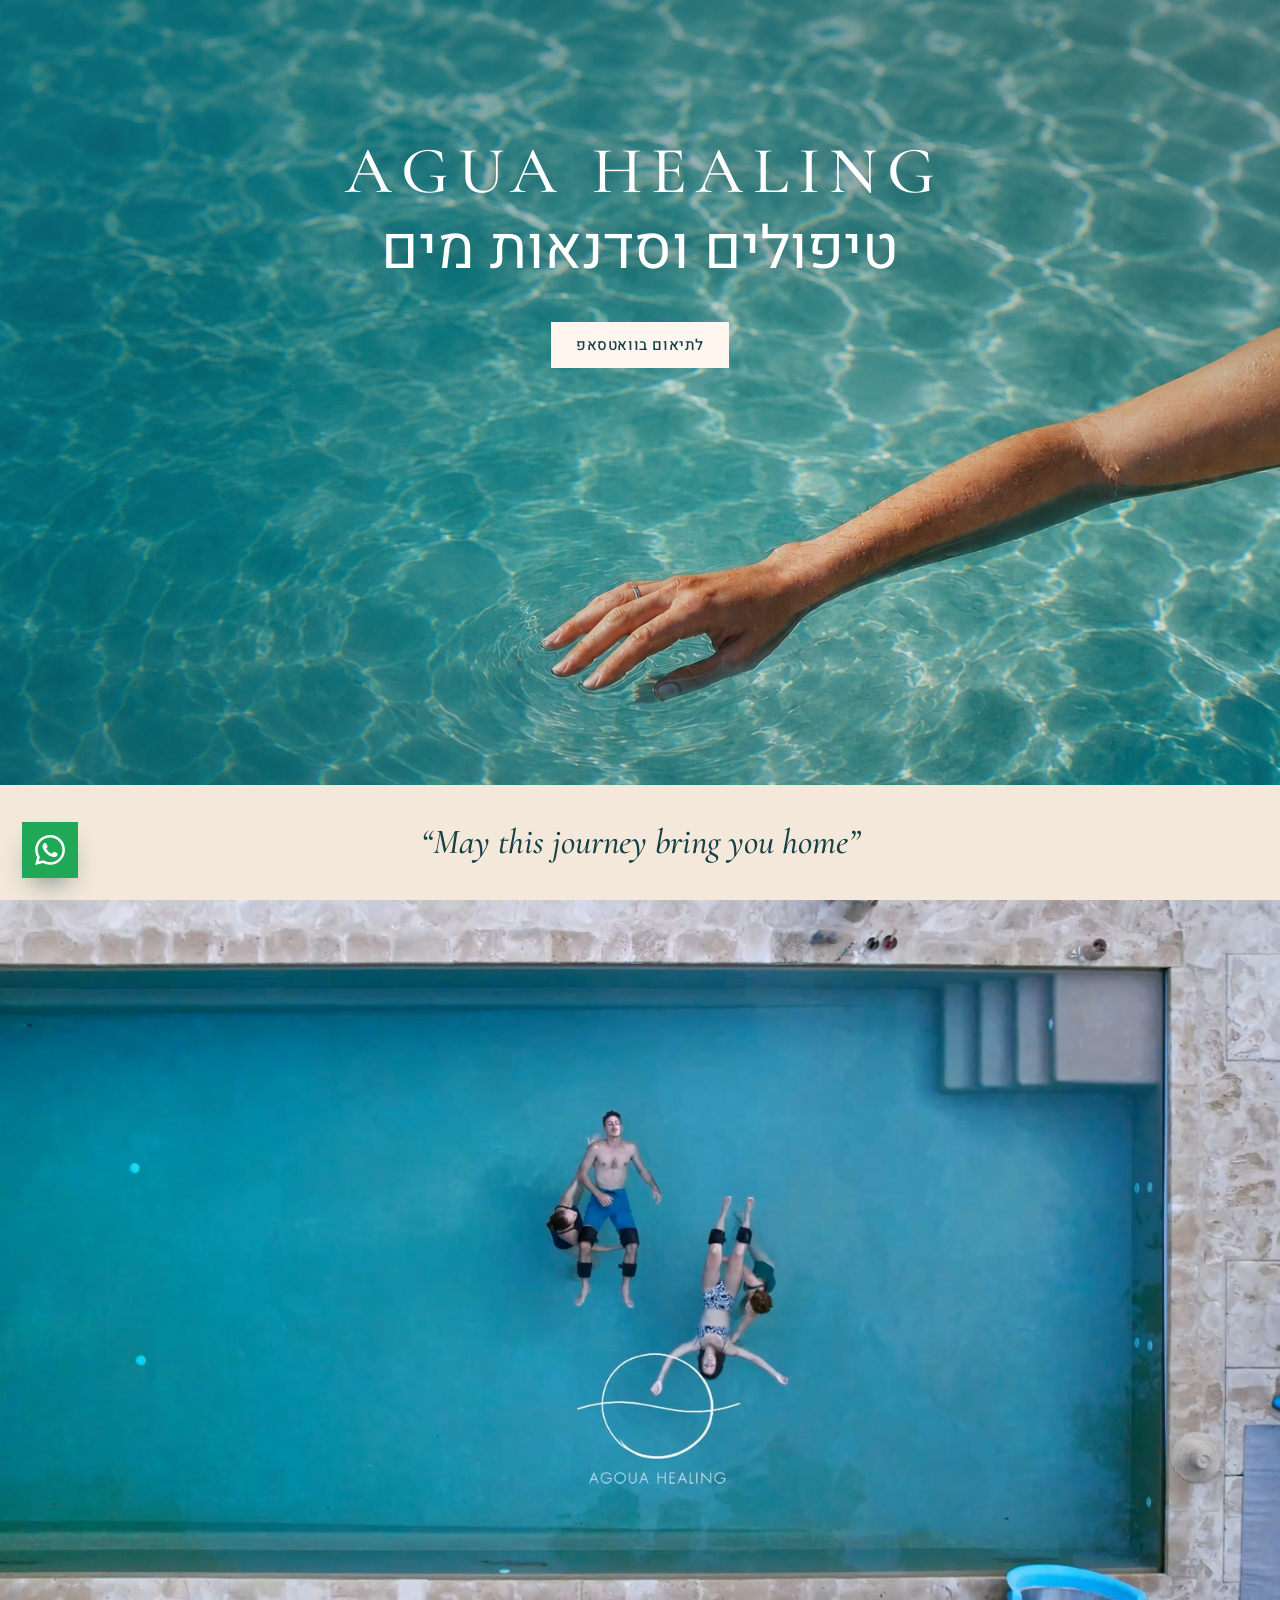
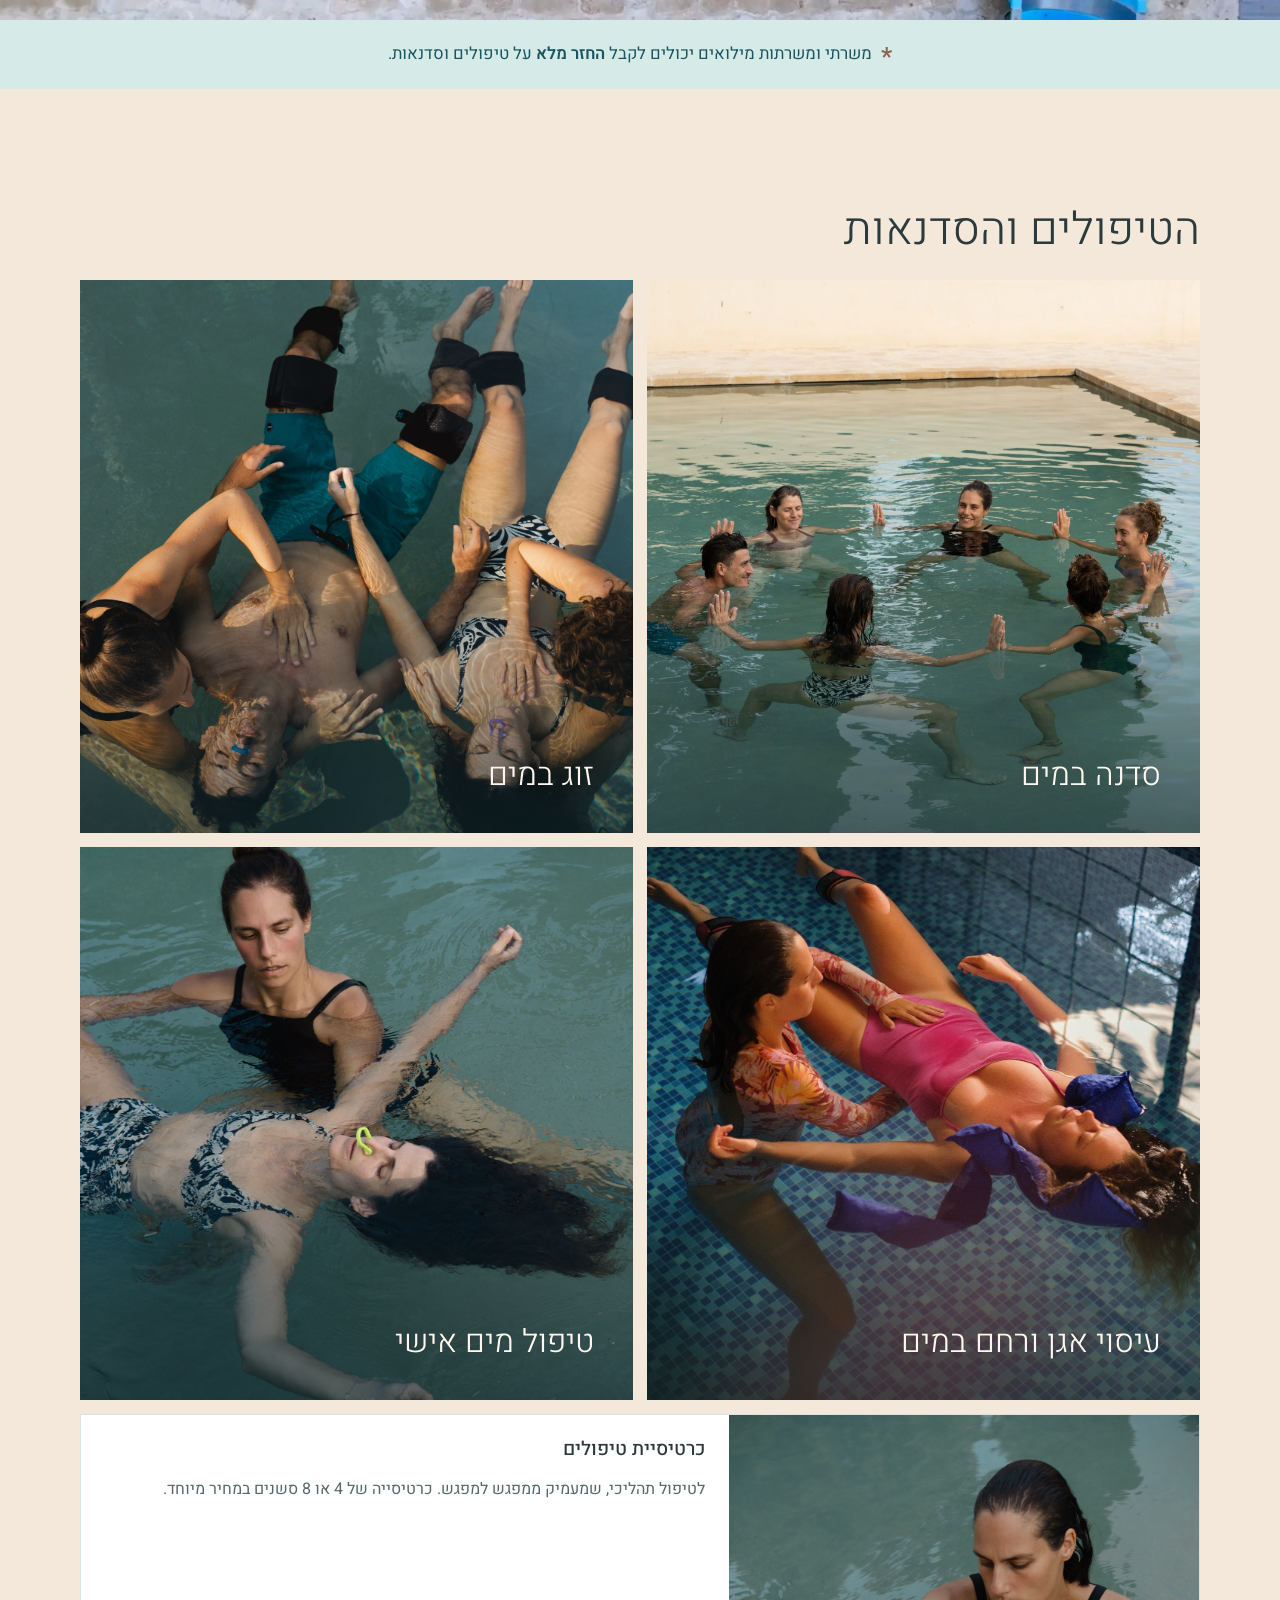
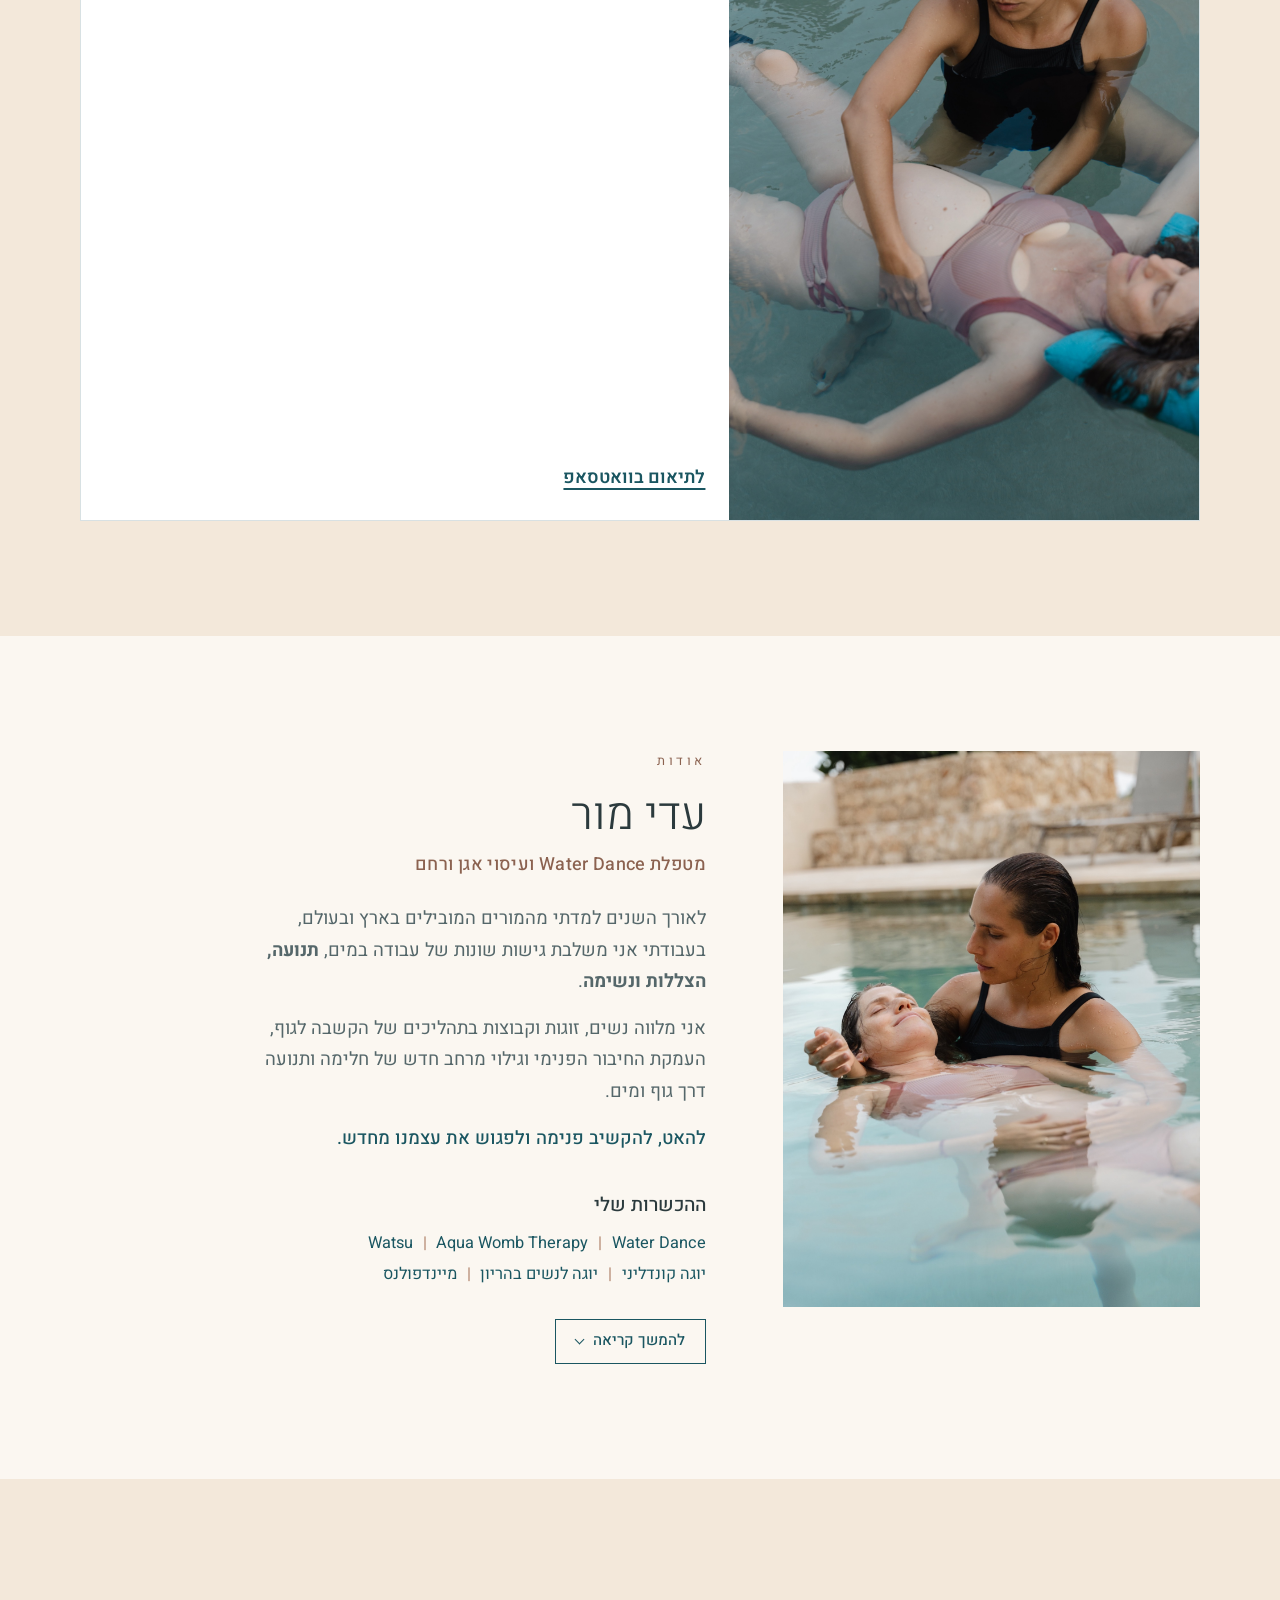
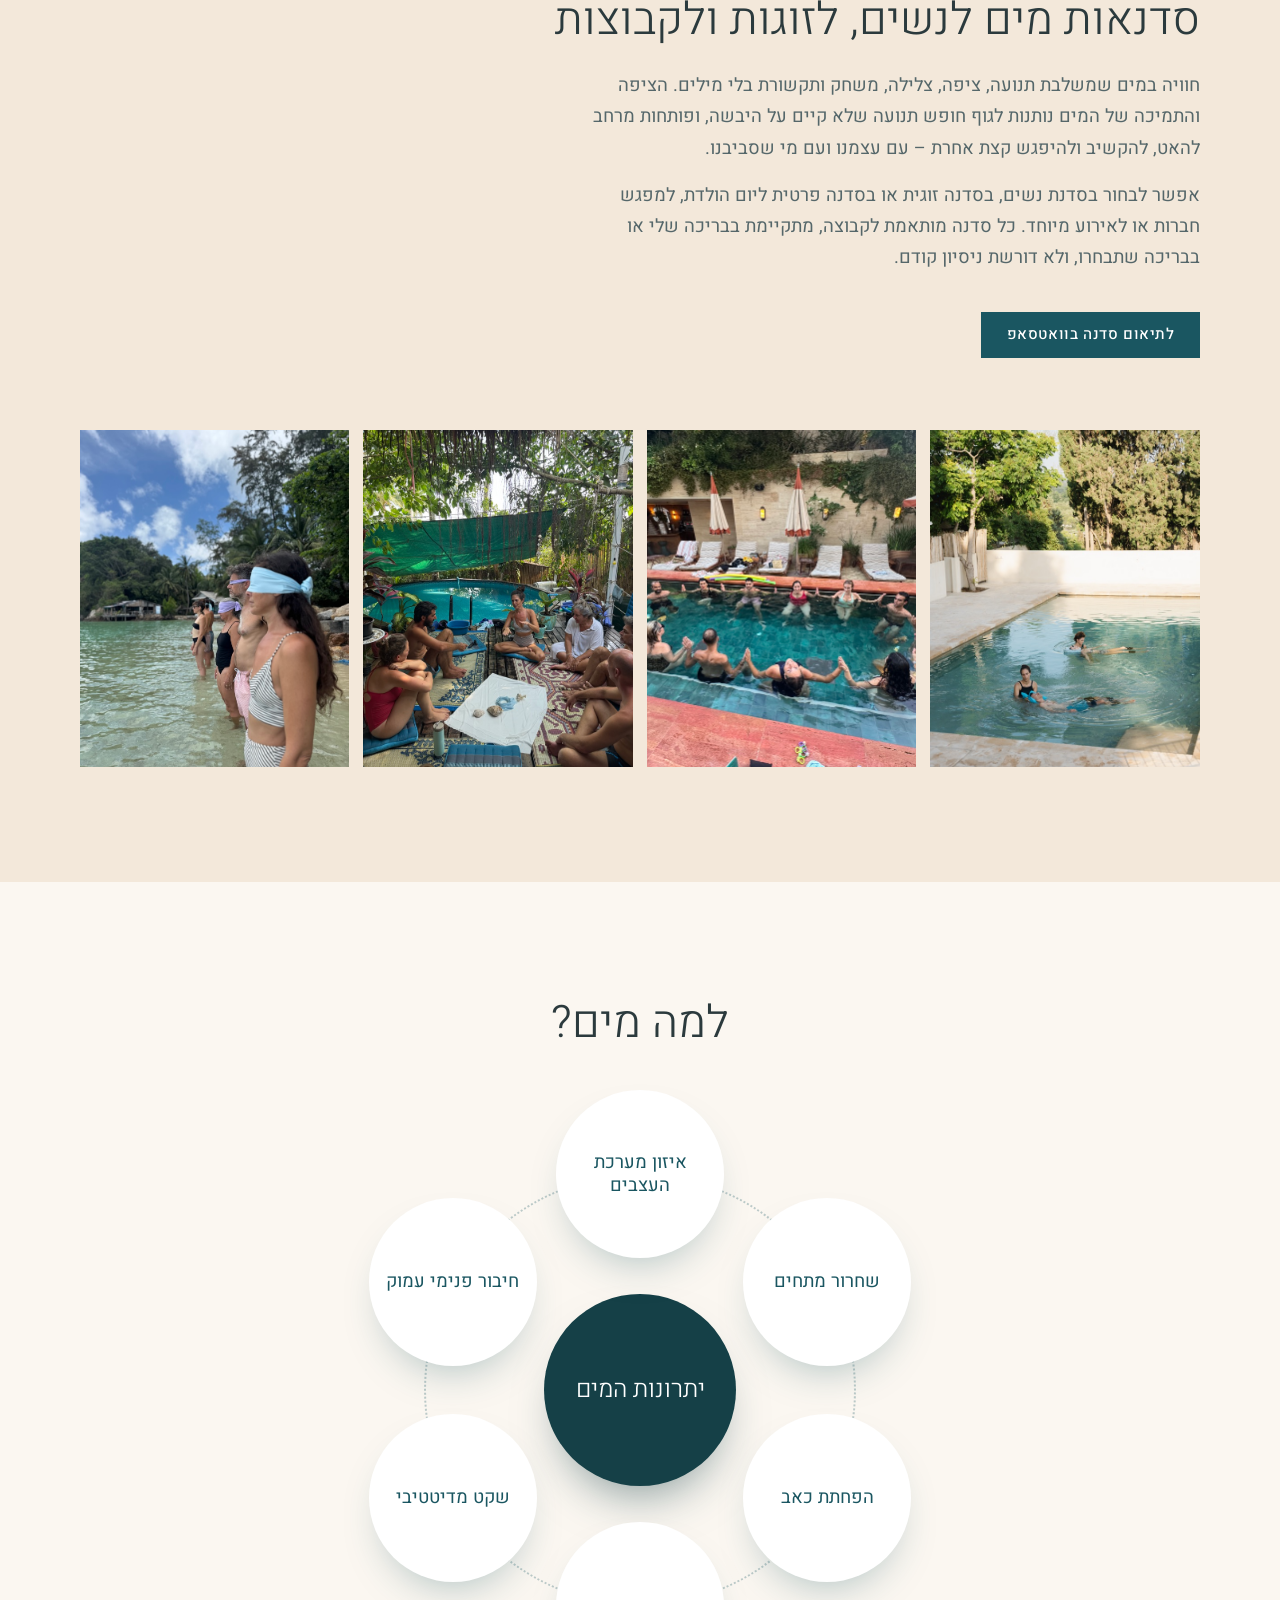
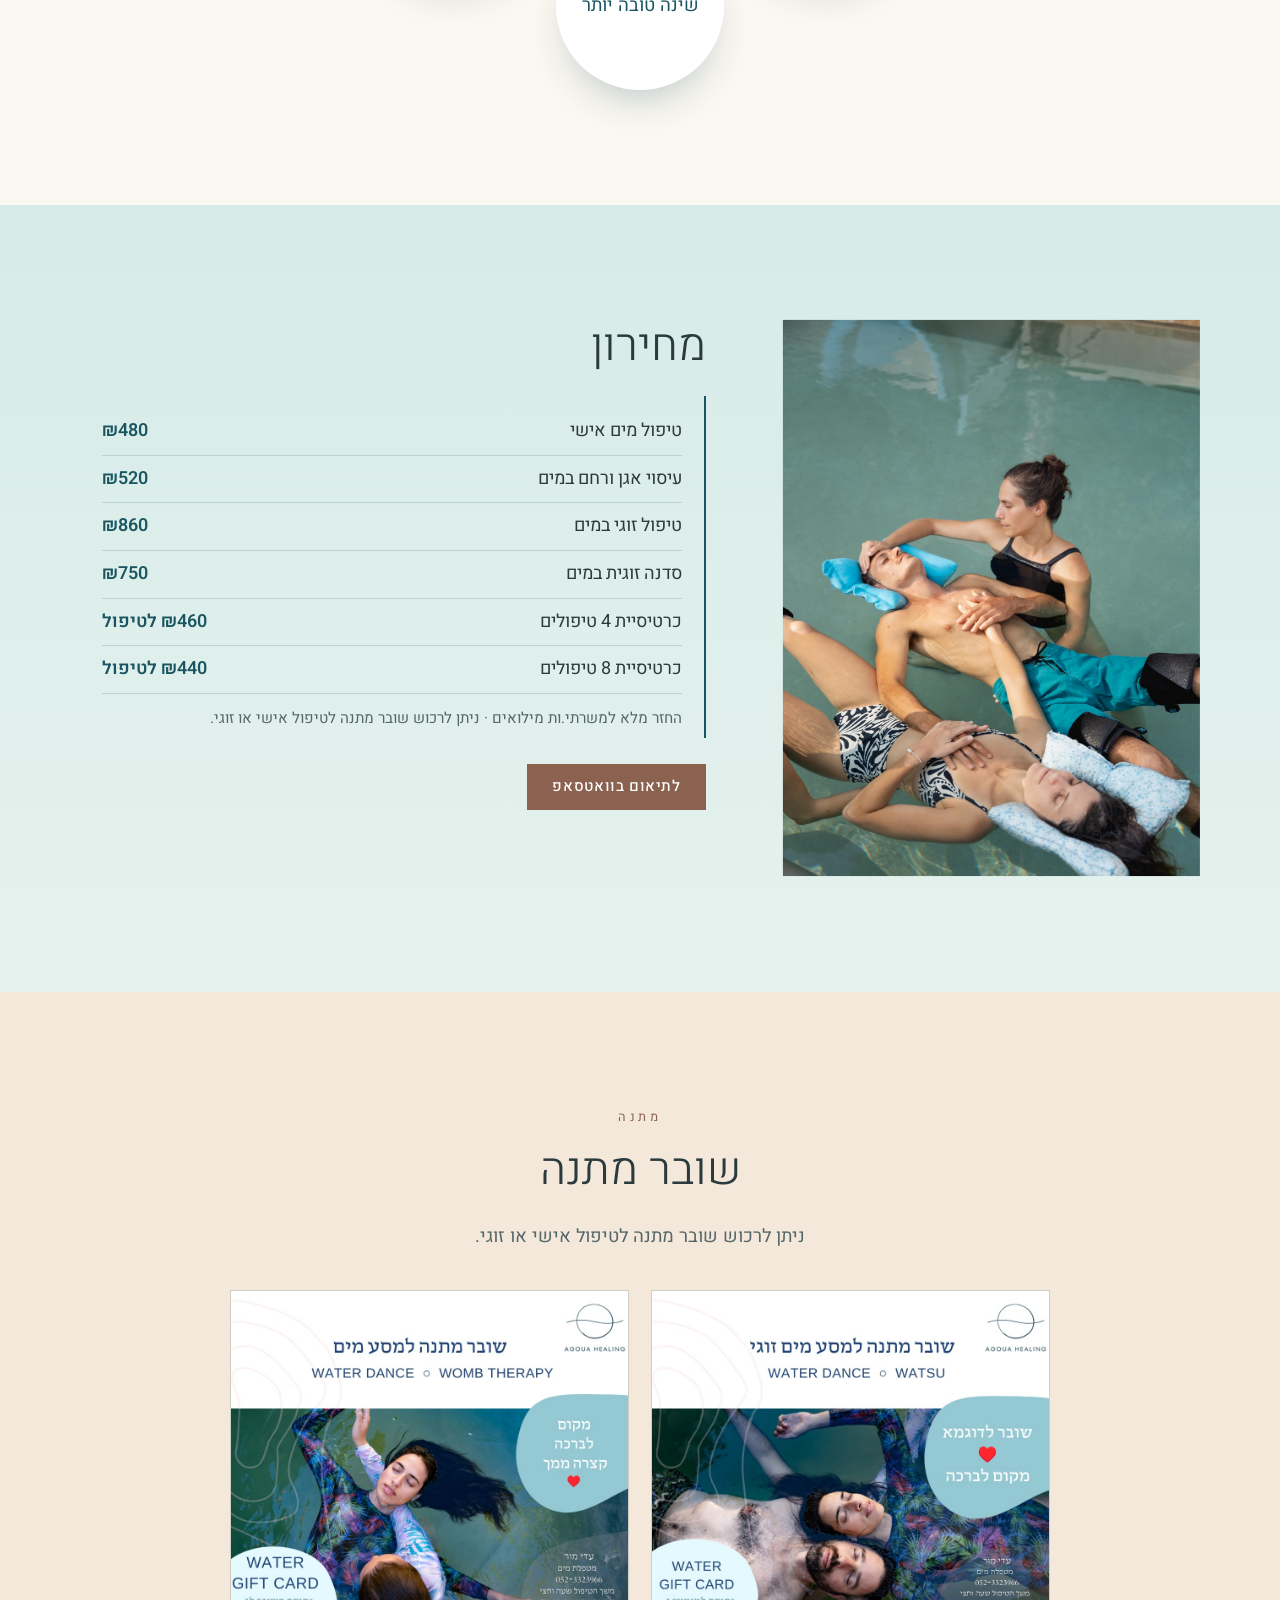
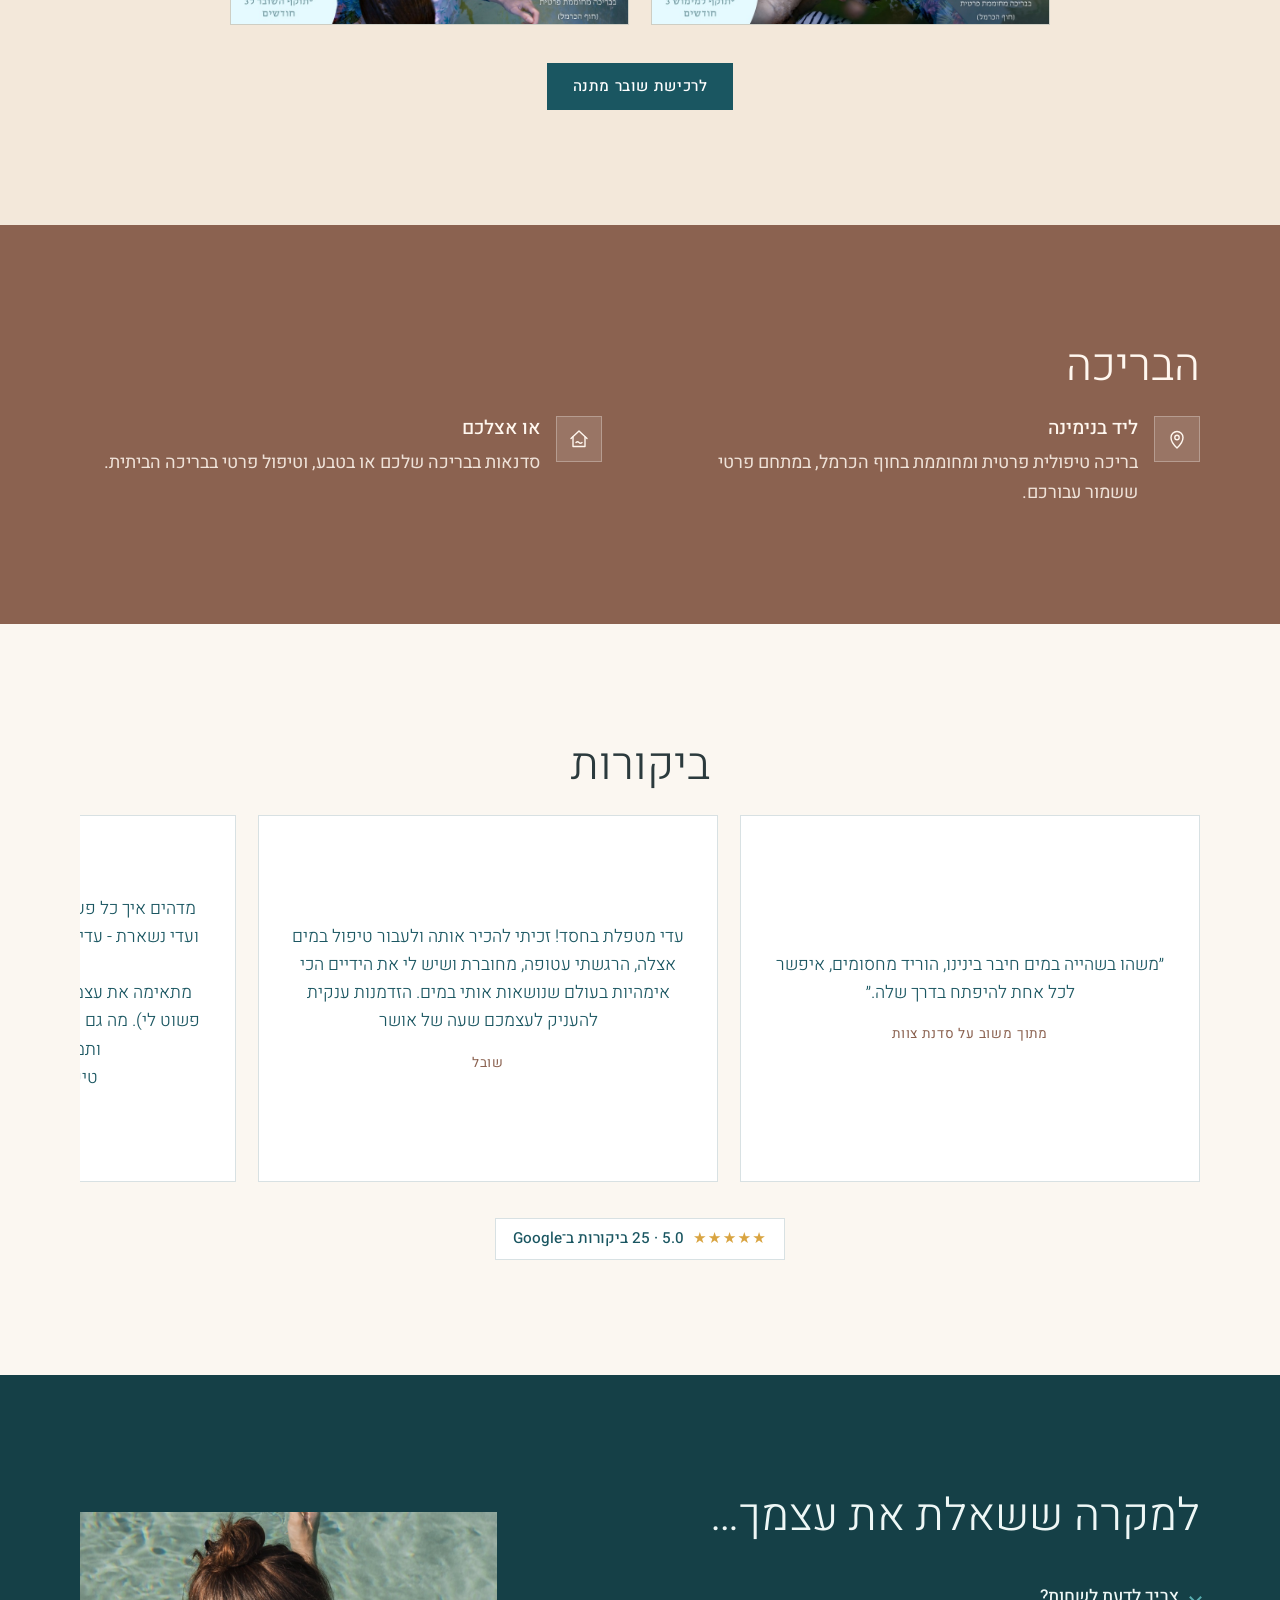
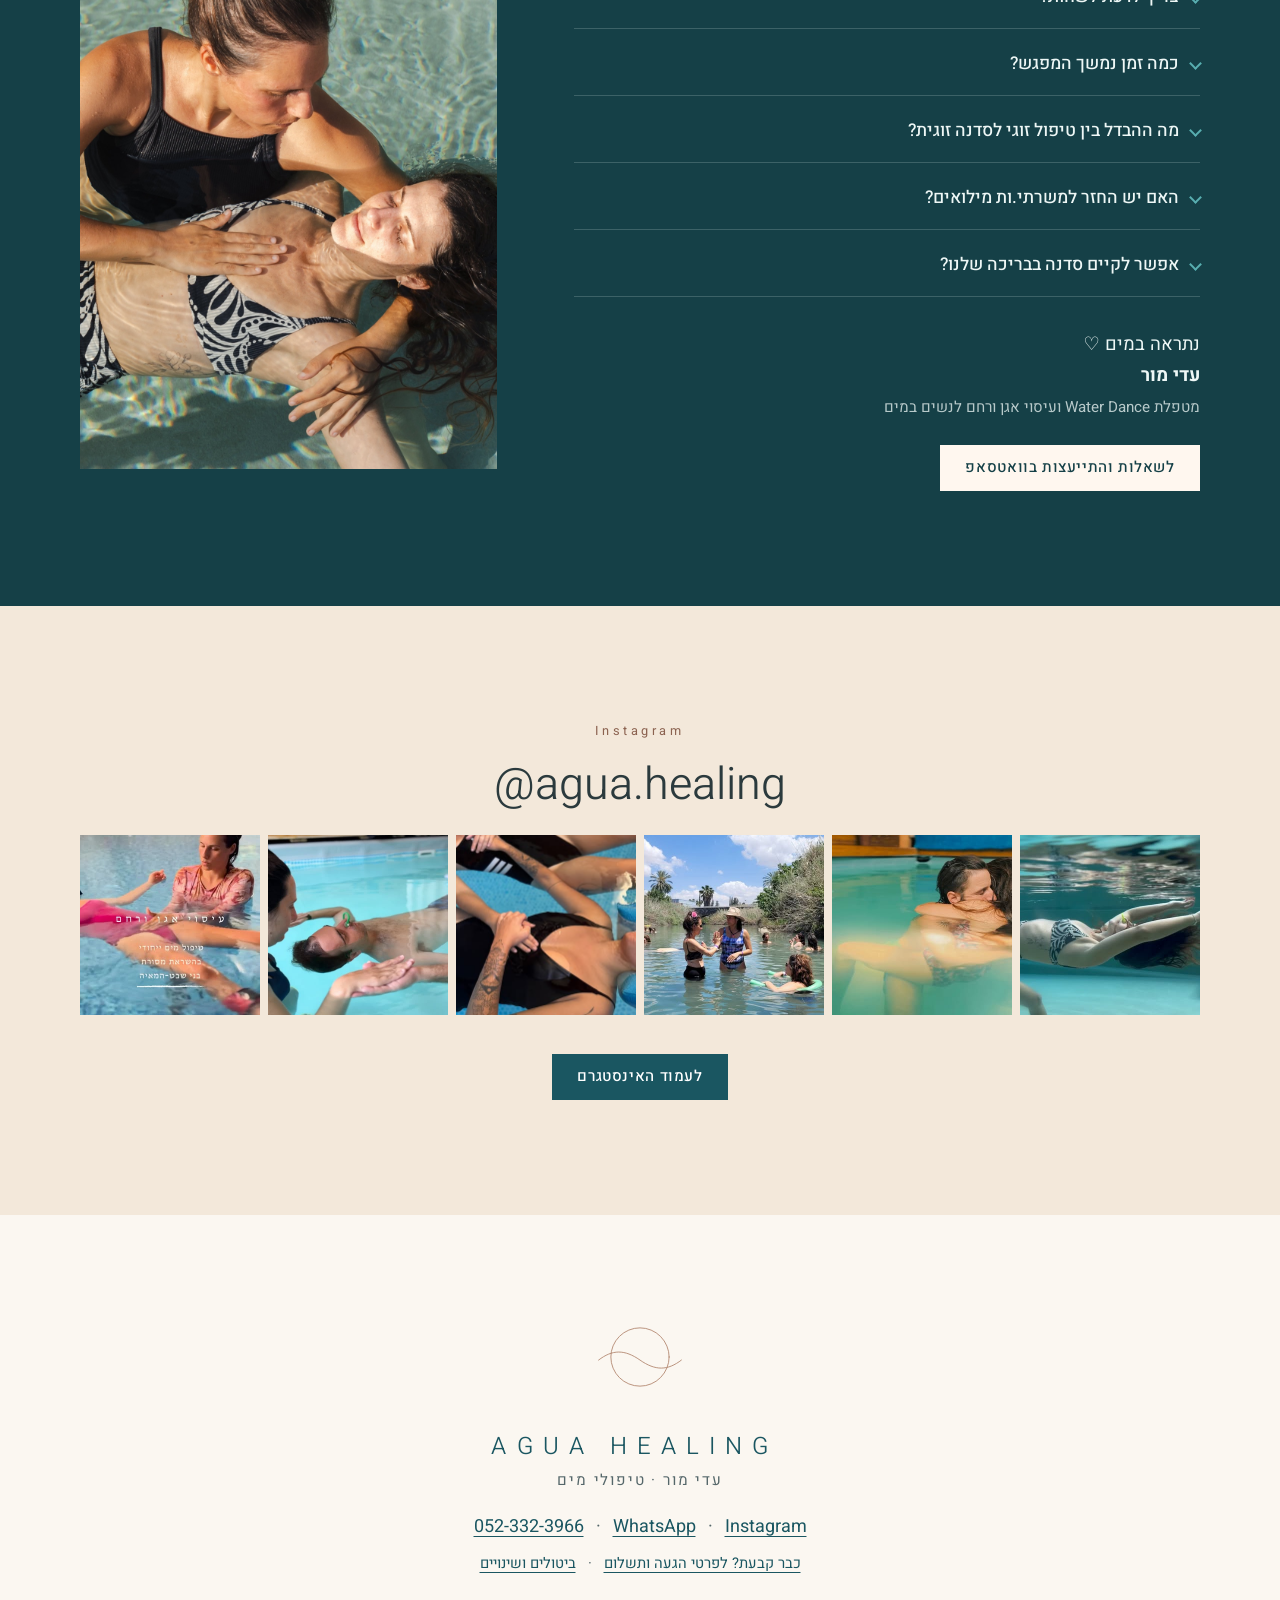
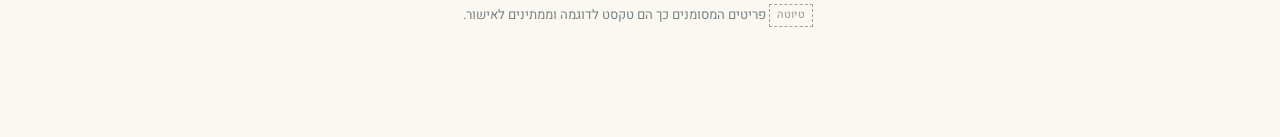
<file: index.html>
<!doctype html>
<html lang="he" dir="rtl">
<head>
  <meta charset="utf-8">
  <meta name="robots" content="noindex, nofollow">
  <meta name="viewport" content="width=device-width, initial-scale=1">
  <title>עדי מור · טיפולי מים – Agua Healing</title>
  <meta name="description" content="טיפולי מים בציפה וצלילה וסדנאות בבריכת עדן, בית חנניה. Water Dance, וואטסו ועיסוי אגן ורחם במים. טיפול זוגי, סדנאות, מחירון ושוברי מתנה.">
  <meta name="color-scheme" content="light dark">
  <meta name="theme-color" content="#f3e8da">
  <link rel="preconnect" href="https://fonts.googleapis.com">
  <link rel="preconnect" href="https://fonts.gstatic.com" crossorigin>
  <link href="https://fonts.googleapis.com/css2?family=Cormorant+Garamond:ital,wght@0,500;1,400;1,500&family=Heebo:wght@300;400;500;600;700&display=swap" rel="stylesheet">
  <link rel="stylesheet" href="css/styles.css?v=15edd5d">
  <script>
    (function (root) {
      root.classList.add('js');
      // Samsung Internet in dark mode repaints light pages dark and ignores color-scheme. The page
      // cannot tell when that is happening (prefers-color-scheme reports light and system colors
      // resolve light there), so 'fd' is set for every Samsung Internet visitor. It switches on the
      // guard in styles.css / main.js. '#fd' in the address forces it on in any browser, for testing.
      if (/SamsungBrowser/i.test(navigator.userAgent) || location.hash === '#fd') root.classList.add('fd');
    })(document.documentElement);
  </script>
</head>
<body>

  <!-- ============ HERO ============ -->
  <header class="hero" id="top">
    <!-- The water photo opens the page and carries the title. Adi's film follows it: the film
         has its own titles in the middle of the frame, so no heading sits on top of it. -->
    <div class="hero__text hero__text--photo">
      <div class="wrap">
        <h1 class="load" style="--d:0"><span class="brand" dir="ltr">Agua Healing</span> טיפולים וסדנאות מים</h1>
        <nav class="hero__nav load" style="--d:1" aria-label="תיאום">
          <a class="btn btn--light" href="https://wa.me/972523323966?text=%D7%94%D7%99%D7%99%20%D7%A2%D7%93%D7%99%2C%20%D7%90%D7%A9%D7%9E%D7%97%20%D7%9C%D7%AA%D7%90%D7%9D%20%D7%98%D7%99%D7%A4%D7%95%D7%9C%20%D7%91%D7%9E%D7%99%D7%9D" target="_blank" rel="noopener">לתיאום בוואטסאפ</a>
        </nav>
      </div>
      <!-- the band between the photo and the film; it sits inside this block so the forced-dark guard covers it -->
      <div class="hero__band">
        <p class="slogan load" style="--d:2">“May this journey bring you home”</p>
      </div>
    </div>
    <figure class="hero__media">
      <video autoplay muted loop playsinline preload="metadata" poster="assets/img/hero-poster.jpg" width="1920" height="1080" aria-label="סרטון: טיפולי וסדנאות מים בבריכה">
        <!-- HEVC first: same quality at about 60% of the size; browsers without it fall back to H.264 -->
        <source src="assets/video/hero-hevc.mp4" type='video/mp4; codecs="hvc1"'>
        <source src="assets/video/hero.mp4" type="video/mp4">
      </video>
    </figure>
  </header>

  <main>

    <!-- ============ RESERVISTS ============ -->
    <section class="section section--notice" id="reservists">
      <div class="wrap">
        <p class="reveal"><span class="notice__mark" aria-hidden="true">*</span>משרתי ומשרתות מילואים יכולים לקבל <b>החזר מלא</b> על טיפולים וסדנאות.</p>
      </div>
    </section>

    <!-- ============ TREATMENTS ============ -->
    <section class="section section--sand" id="treatments">
      <div class="wrap">
        <h2 class="reveal">הטיפולים והסדנאות</h2>
        <div class="tiles">
          <button class="tile reveal" type="button" style="--d:0" aria-haspopup="dialog" data-gallery="workshop-01 workshop-02 workshop-video.mp4 workshop-03 workshop-04 workshop-05 workshop-06 workshop-07 workshop-08 workshop-09 workshop-10">
            <img src="assets/img/treat-workshop.jpg" alt="מעגל בסדנת מים" loading="lazy">
            <span class="tile__title">סדנה במים</span>
            <span class="tile__more" hidden>
              <h3>סדנה במים</h3>
              <p>מעגל נשים · רווקות · יום הולדת · גיבוש לצוות. כשעתיים – בבריכה שלי, שלכם או בטבע.</p>
              <a class="btn btn--light" href="#workshops" data-close>עוד על הסדנאות</a>
            </span>
          </button>

          <button class="tile reveal" type="button" style="--d:1" aria-haspopup="dialog" data-gallery="couple-01 couple-02 couple-03 couple-04 couple-05">
            <img src="assets/img/treat-couple.jpg" alt="טיפול זוגי במים" loading="lazy">
            <span class="tile__title">זוג במים</span>
            <span class="tile__more" hidden>
              <h3>זוג במים</h3>
              <p>להרפות מהיומיום ולהיפגש דרך מימד המים. טיפול זוגי עם שתי מטפלות – או סדנה זוגית משותפת, בתנועה, ציפה ומשחקיות.</p>
              <a class="btn btn--light" href="https://wa.me/972523323966?text=%D7%94%D7%99%D7%99%20%D7%A2%D7%93%D7%99%2C%20%D7%90%D7%A9%D7%9E%D7%97%20%D7%9C%D7%A4%D7%A8%D7%98%D7%99%D7%9D%20%D7%A2%D7%9C%20%D7%96%D7%95%D7%92%20%D7%91%D7%9E%D7%99%D7%9D" target="_blank" rel="noopener">לתיאום בוואטסאפ</a>
            </span>
          </button>

          <button class="tile reveal" type="button" style="--d:0" aria-haspopup="dialog" data-gallery="womb-01 womb-02 womb-video-1.mp4 womb-03 womb-video-2.mp4 womb-05">
            <img src="assets/img/treat-womb.jpg" alt="עיסוי אגן ורחם במים" loading="lazy">
            <span class="tile__title">עיסוי אגן ורחם במים</span>
            <span class="tile__more" hidden>
              <h3>עיסוי אגן ורחם במים</h3>
              <p>לנשים. ידע עתיק משבט המאיה וטכניקות טיפול במים – הזמנה לנוח, להתמלא ולהתחבר.</p>
              <a class="btn btn--light" href="https://wa.me/972523323966?text=%D7%94%D7%99%D7%99%20%D7%A2%D7%93%D7%99%2C%20%D7%90%D7%A9%D7%9E%D7%97%20%D7%9C%D7%A4%D7%A8%D7%98%D7%99%D7%9D%20%D7%A2%D7%9C%20%D7%A2%D7%99%D7%A1%D7%95%D7%99%20%D7%90%D7%92%D7%9F%20%D7%95%D7%A8%D7%97%D7%9D%20%D7%91%D7%9E%D7%99%D7%9D" target="_blank" rel="noopener">לתיאום בוואטסאפ</a>
            </span>
          </button>

          <button class="tile reveal" type="button" style="--d:1" aria-haspopup="dialog" data-gallery="personal-01 personal-02 personal-video.mp4 personal-03 personal-04 personal-06 personal-07">
            <img src="assets/img/treat-personal.jpg" alt="טיפול מים אישי בציפה" loading="lazy">
            <span class="tile__title">טיפול מים אישי</span>
            <span class="tile__more" hidden>
              <h3>טיפול מים אישי</h3>
              <p>מסע בחזרה לעצמך. מסע מדיטטיבי ותנועתי בין ציפה לצלילה, דרך וואטסו, Water Dance והצללות – במרחב חם, מכיל וללא כוח כבידה.</p>
              <a class="btn btn--light" href="https://wa.me/972523323966?text=%D7%94%D7%99%D7%99%20%D7%A2%D7%93%D7%99%2C%20%D7%90%D7%A9%D7%9E%D7%97%20%D7%9C%D7%A4%D7%A8%D7%98%D7%99%D7%9D%20%D7%A2%D7%9C%20%D7%98%D7%99%D7%A4%D7%95%D7%9C%20%D7%9E%D7%99%D7%9D%20%D7%90%D7%99%D7%A9%D7%99" target="_blank" rel="noopener">לתיאום בוואטסאפ</a>
            </span>
          </button>
        </div>

        <div class="cards cards--single">
          <article class="card reveal" style="--d:2">
            <img src="assets/img/treat-series.jpg" alt="טיפול מים תהליכי" loading="lazy" width="1466" height="2200">
            <div class="card__body">
              <h3>כרטיסיית טיפולים</h3>
              <p>לטיפול תהליכי, שמעמיק ממפגש למפגש. כרטיסייה של 4 או 8 סשנים במחיר מיוחד.</p>
              <a class="link" href="https://wa.me/972523323966?text=%D7%94%D7%99%D7%99%20%D7%A2%D7%93%D7%99%2C%20%D7%90%D7%A9%D7%9E%D7%97%20%D7%9C%D7%A4%D7%A8%D7%98%D7%99%D7%9D%20%D7%A2%D7%9C%20%D7%9B%D7%A8%D7%98%D7%99%D7%A1%D7%99%D7%99%D7%AA%20%D7%98%D7%99%D7%A4%D7%95%D7%9C%D7%99%D7%9D" target="_blank" rel="noopener">לתיאום בוואטסאפ</a>
            </div>
          </article>
        </div>
      </div>
    </section>

    <!-- ============ ABOUT ============ -->
    <section class="section section--shell" id="about">
      <div class="wrap split split--about">
        <figure class="split__media reveal">
          <img src="assets/img/adi-about.jpg" alt="עדי מור מטפלת בבריכה" loading="lazy" width="1466" height="2200">
        </figure>
        <div class="split__text">
          <p class="eyebrow reveal">אודות</p>
          <h2 class="reveal">עדי מור</h2>
          <p class="role reveal">מטפלת Water Dance ועיסוי אגן ורחם</p>
          <p class="lead lead--tight reveal">לאורך השנים למדתי מהמורים המובילים בארץ ובעולם, בעבודתי אני משלבת גישות שונות של עבודה במים, <b>תנועה, הצללות ונשימה</b>.</p>
          <p class="lead lead--tight reveal">אני מלווה נשים, זוגות וקבוצות בתהליכים של הקשבה לגוף, העמקת החיבור הפנימי וגילוי מרחב חדש של חלימה ותנועה דרך גוף ומים.</p>
          <p class="lead lead--close reveal">להאט, להקשיב פנימה ולפגוש את עצמנו מחדש.</p>
          <!-- Her trainings as two lines of text, not as boxes that read like buttons. -->
          <div class="training reveal">
            <h3>ההכשרות שלי</h3>
            <p><bdi>Water Dance</bdi><span class="sep">|</span><bdi>Aqua Womb Therapy</bdi><span class="sep">|</span><bdi>Watsu</bdi></p>
            <p>יוגה קונדליני<span class="sep">|</span>יוגה לנשים בהריון<span class="sep">|</span>מיינדפולנס</p>
          </div>
          <!-- More about Adi, opened on request: her studies. -->
          <details class="more reveal">
            <summary><span class="more__open">להמשך קריאה</span><span class="more__close">הצגה מקוצרת</span></summary>
            <div class="more__body">
              <!-- Adi's studies, newest year first; each year once, with what she studied that year. -->
              <ol class="cv">
                <li style="--d:0">
                  <span class="cv__year">2026</span>
                  <ul>
                    <li>אסיסטנטית בהכשרת מטפלות Aqua Womb Therapy</li>
                    <li>השתלמות בעבודה עם טראומה במים</li>
                    <li>הכשרת מטפלות בסובאדה – עיסוי אגן ורחם, גלית בראלי</li>
                  </ul>
                </li>
                <li style="--d:1">
                  <span class="cv__year">2024</span>
                  <ul>
                    <li><bdi>Water Dance:</bdi><br><bdi>Level 1, Level 2, Integration</bdi><br><bdi>(By Arjana)</bdi></li>
                  </ul>
                </li>
                <li style="--d:2">
                  <span class="cv__year">2023</span>
                  <ul>
                    <li>Aqua Womb Therapy – עיסוי אגן ורחם לנשים במים</li>
                    <li>הכשרת מורות ליוגה בהיריון, יעל אלחנן</li>
                    <li>השתלמות יוגה קונדליני לעבודה עם טראומה (KRI)</li>
                  </ul>
                </li>
                <li style="--d:3">
                  <span class="cv__year">2022</span>
                  <ul>
                    <li>Aguahara, Level 1</li>
                    <li>Watsu, Level 1</li>
                    <li>יוגה קונדליני, Level 2 (KRI)</li>
                  </ul>
                </li>
                <li style="--d:4">
                  <span class="cv__year">2020</span>
                  <ul>
                    <li>יוגה קונדליני, Level 1 ו-Level 2 (KRI)</li>
                    <li>הכשרת מדריכות מיינדפולנס לילדים ולנוער</li>
                  </ul>
                </li>
              </ol>
            </div>
          </details>
        </div>
      </div>
    </section>

    <!-- ============ WORKSHOPS ============ -->
    <section class="section section--sand" id="workshops">
      <div class="wrap">
        <h2 class="reveal">סדנאות מים לנשים, לזוגות ולקבוצות</h2>
        <p class="lead lead--wide lead--tight reveal">חוויה במים שמשלבת תנועה, ציפה, צלילה, משחק ותקשורת בלי מילים. הציפה והתמיכה של המים נותנות לגוף חופש תנועה שלא קיים על היבשה, ופותחות מרחב להאט, להקשיב ולהיפגש קצת אחרת – עם עצמנו ועם מי שסביבנו.</p>
        <p class="lead lead--wide lead--flush reveal">אפשר לבחור בסדנת נשים, בסדנה זוגית או בסדנה פרטית ליום הולדת, למפגש חברות או לאירוע מיוחד. כל סדנה מותאמת לקבוצה, מתקיימת בבריכה שלי או בבריכה שתבחרו, ולא דורשת ניסיון קודם.</p>
        <a class="btn btn--below reveal" href="https://wa.me/972523323966?text=%D7%94%D7%99%D7%99%20%D7%A2%D7%93%D7%99%2C%20%D7%90%D7%A9%D7%9E%D7%97%20%D7%9C%D7%A4%D7%A8%D7%98%D7%99%D7%9D%20%D7%A2%D7%9C%20%D7%A1%D7%93%D7%A0%D7%94%20%D7%91%D7%9E%D7%99%D7%9D" target="_blank" rel="noopener">לתיאום סדנה בוואטסאפ</a>
        <!-- A small photo gallery: a row that scrolls sideways and moves on by itself (see main.js). -->
        <div class="strip reveal">
          <img src="assets/img/album-01.jpg" alt="מעגל נשים בסדנת מים" loading="lazy" width="900" height="675">
          <img src="assets/img/album-02.jpg" alt="חיוך במים" loading="lazy" width="600" height="900">
          <img src="assets/img/album-03.jpg" alt="סדנה קבוצתית בבריכה" loading="lazy" width="900" height="675">
          <img src="assets/img/album-04.jpg" alt="קערות טיבטיות ליד המים" loading="lazy" width="600" height="900">
          <img src="assets/img/album-05.jpg" alt="ציפה עם כיסוי עיניים" loading="lazy" width="900" height="675">
          <img src="assets/img/album-06.jpg" alt="טיפול בבריכה" loading="lazy" width="600" height="900">
          <img src="assets/img/album-07.jpg" alt="מעגל גדול בסדנת מים" loading="lazy" width="900" height="675">
          <img src="assets/img/album-08.jpg" alt="מעגל שיתוף ליד הבריכה" loading="lazy" width="900" height="675">
          <img src="assets/img/album-09.jpg" alt="סדנה במים פתוחים" loading="lazy" width="675" height="900">
        </div>
      </div>
    </section>

    <!-- ============ WHY WATER ============ -->
    <section class="section section--shell" id="why">
      <div class="wrap why">
        <h2 class="reveal">למה מים?</h2>
        <!-- The benefits sit on a ring around the middle; --x / --y are each circle's center. -->
        <div class="orbit">
          <p class="orbit__core reveal">יתרונות המים</p>
          <ul>
            <li class="reveal" style="--x:50%;--y:14%;--d:1">איזון מערכת העצבים</li>
            <li class="reveal" style="--x:81.2%;--y:32%;--d:2">שחרור מתחים</li>
            <li class="reveal" style="--x:81.2%;--y:68%;--d:3">הפחתת כאב</li>
            <li class="reveal" style="--x:50%;--y:86%;--d:4">שינה טובה יותר</li>
            <li class="reveal" style="--x:18.8%;--y:68%;--d:5">שקט מדיטטיבי</li>
            <li class="reveal" style="--x:18.8%;--y:32%;--d:6">חיבור פנימי עמוק</li>
          </ul>
        </div>
      </div>
    </section>

    <!-- ============ PRICES ============ -->
    <section class="section section--aqua" id="prices">
      <div class="wrap split">
        <figure class="split__media reveal">
          <img src="assets/img/session-02.jpg" alt="טיפול זוגי בבריכה" loading="lazy" width="1466" height="2200">
        </figure>
        <div class="split__text">
          <h2 class="reveal">מחירון</h2>

          <div class="bar reveal">
            <ul class="prices">
              <li><span>טיפול מים אישי</span><b>₪480</b></li>
              <li><span>עיסוי אגן ורחם במים</span><b>₪520</b></li>
              <li><span>טיפול זוגי במים</span><b>₪860</b></li>
              <li><span>סדנה זוגית במים</span><b>₪750</b></li>
              <li><span>כרטיסיית 4 טיפולים</span><b>₪460 לטיפול</b></li>
              <li><span>כרטיסיית 8 טיפולים</span><b>₪440 לטיפול</b></li>
            </ul>
            <p class="fine">החזר מלא למשרתי.ות מילואים · ניתן לרכוש שובר מתנה לטיפול אישי או זוגי.</p>
          </div>

          <a class="btn btn--clay reveal" href="https://wa.me/972523323966?text=%D7%94%D7%99%D7%99%20%D7%A2%D7%93%D7%99%2C%20%D7%90%D7%A9%D7%9E%D7%97%20%D7%9C%D7%AA%D7%90%D7%9D%20%D7%98%D7%99%D7%A4%D7%95%D7%9C%20%D7%91%D7%9E%D7%99%D7%9D" target="_blank" rel="noopener">לתיאום בוואטסאפ</a>
        </div>
      </div>
    </section>

    <!-- ============ GIFT VOUCHER ============ -->
    <section class="section section--sand" id="gift">
      <div class="wrap gift">
        <p class="eyebrow reveal">מתנה</p>
        <h2 class="reveal">שובר מתנה</h2>
        <p class="lead reveal">ניתן לרכוש שובר מתנה לטיפול אישי או זוגי.</p>
        <div class="vouchers reveal">
          <img src="assets/img/voucher-couple.jpg" alt="שובר מתנה למסע מים זוגי – Water Dance ו־Watsu" loading="lazy" width="940" height="788">
          <img src="assets/img/voucher-personal.jpg" alt="שובר מתנה למסע מים – Water Dance ו־Womb Therapy" loading="lazy" width="940" height="788">
        </div>
        <a class="btn reveal" href="https://wa.me/972523323966?text=%D7%94%D7%99%D7%99%20%D7%A2%D7%93%D7%99%2C%20%D7%90%D7%A9%D7%9E%D7%97%20%D7%9C%D7%A8%D7%9B%D7%95%D7%A9%20%D7%A9%D7%95%D7%91%D7%A8%20%D7%9E%D7%AA%D7%A0%D7%94" target="_blank" rel="noopener">לרכישת שובר מתנה</a>
      </div>
    </section>

    <!-- ============ THE POOL ============ -->
    <section class="section section--clay" id="pool">
      <div class="wrap">
        <h2 class="reveal">הבריכה</h2>
        <div class="duo">
          <div class="trio__item reveal">
            <span class="ico"><svg viewBox="0 0 24 24"><path d="M12 21s-6-5.500-6-10.500a6 6 0 0 1 12 0C18 15.500 12 21 12 21z"/><circle cx="12" cy="10.500" r="2.200"/></svg></span>
            <div>
              <h3>ליד בנימינה</h3>
              <p>בריכה טיפולית פרטית ומחוממת בחוף הכרמל, במתחם פרטי ששמור עבורכם.</p>
            </div>
          </div>
          <div class="trio__item reveal" style="--d:1">
            <span class="ico"><svg viewBox="0 0 24 24"><path d="M4 11.500 12 4l8 7.500"/><path d="M6 10v9.500h12V10"/><path d="M9 15.500c1-1 2-1 3 0s2 1 3 0"/></svg></span>
            <div>
              <h3>או אצלכם</h3>
              <p>סדנאות בבריכה שלכם או בטבע, וטיפול פרטי בבריכה הביתית.</p>
            </div>
          </div>
        </div>
      </div>
    </section>

    <!-- ============ REVIEWS ============ -->
    <section class="section section--shell" id="reviews">
      <div class="wrap praise">
        <h2 class="reveal">ביקורות</h2>
        <!-- Reviews gallery: each <blockquote class="review"> is one slide. -->
        <div class="reviews reveal">
          <blockquote class="review">
            <p>״משהו בשהייה במים חיבר בינינו, הוריד מחסומים, איפשר לכל אחת להיפתח בדרך שלה.״</p>
            <cite>מתוך משוב על סדנת צוות</cite>
          </blockquote>
          <blockquote class="review">
            <p>עדי מטפלת בחסד! זכיתי להכיר אותה ולעבור טיפול במים אצלה, הרגשתי עטופה, מחוברת ושיש לי את הידיים הכי אימהיות בעולם שנושאות אותי במים. הזדמנות ענקית להעניק לעצמכם שעה של אושר</p>
            <cite>שובל</cite>
          </blockquote>
          <blockquote class="review">
            <p>פעם שלישית שלי!<br>מדהים איך כל פעם החוויה שאני עוברת עם עצמי אחרת ועדי נשארת - עדי. קשובה, מכילה, מאפשרת לכל פחד או חשש מקום.<br>מתאימה את עצמה אלי ומאפשרת לי להתמסר (וזה לא פשוט לי). מה גם שזה לא נגמר במים, קיבלתי אחרי מקום ותמיכה לאדוות של הטיפול.<br>טיפול שהוא מסע ✨☀️🌻</p>
            <cite>אביב</cite>
          </blockquote>
          <blockquote class="review">
            <p>מפגש אישי למטפלת<br>אהובה אני רוצה להודות לך על המפגשי מים שלנו🩵<br>שמחה כל כך שבחרתי ללמוד דווקא ממך. הרגשתי שהיית מאוד מדויקת עבורי🌺, למדתי ממך המון גם מהידע והניסיון שלך וגם ברמה הפרקטית, איך לגשת לגוף של אישה בהריון ולעבוד איתו ברגישות ובביטחון.<br>הגעתי לזה עם הרבה יראת כבוד, ואפילו לא מעט חששות, אבל הדבר הכי משמעותי שקיבלתי ממך היה הביטחון לעשות את הצעד הזה ולהתחיל לטפל בנשים בכל שלבי ההריון, אחרי הטרימסטר הראשון.<br>תודה על המפגשים האלה, על המקצועיות, המסירות ובעיקר על הלב והעיניים הטובות🙏🏼<br>ממליצה בחום לכל מטפלת מים לעבור איתך את המפגשים האלה ולקבל עוד כלים שיתמכו בה בטיפולי הריון במים.</p>
            <cite>שני</cite>
          </blockquote>
          <blockquote class="review">
            <p>כבר פעם שלישית אצל עדי המדהימה בטיפול במים ואפילו עשינו סדנת מים לחברה לחתונה והיה מדהים ובעזרת השם אחזור בקרוב ❤️ אי אפשר לתאר את התחושה של אחרי רק צריך לבוא ולהתנסות חוויה מדהימה מרגיעה ומחברת לעצמכם מובטחת 🌸 תודה עלייך!!</p>
            <cite>שירי פורת</cite>
          </blockquote>
          <blockquote class="review">
            <p>הייתי אצל עדי במהלך ההריון פעמיים וגם פעם אחת אחרי הלידה. ממליצה מכל הלב ❤️ עדי רגישה מקצועית ונעימה כל כך</p>
            <cite>שחר ליפשיץ</cite>
          </blockquote>
        </div>
        <p class="rating reveal">
          <a href="https://share.google/HLH2CsZnw2TbBk92T" target="_blank" rel="noopener"><span class="rating__stars" aria-hidden="true">★★★★★</span> <span>5.0 · 25 ביקורות ב־Google</span></a>
        </p>
      </div>
    </section>

    <!-- ============ FAQ ============ -->
    <section class="section section--deep" id="faq">
      <div class="wrap split split--faq">
        <div class="split__text">
          <h2 class="reveal">למקרה ששאלת את עצמך…</h2>
          <div class="faq">
            <details class="reveal">
              <summary>צריך לדעת לשחות?</summary>
              <p>לא צריך לדעת לשחות ולא חייבות לצלול. רק להגיע כמו שאת.</p>
            </details>
            <details class="reveal">
              <summary>כמה זמן נמשך המפגש?</summary>
              <p>זמן במים – 50 דקות, זמן במתחם – שעה וחצי. סדנה קבוצתית נמשכת כשעתיים ומותאמת לאופי ולגודל הקבוצה.</p>
            </details>
            <details class="reveal">
              <summary>מה ההבדל בין טיפול זוגי לסדנה זוגית?</summary>
              <p>בטיפול זוגי שתי מטפלות מעניקות טיפול אישי לכל אחד ואחת, במקביל ובאותו מרחב מים. בסדנה זוגית זהו מפגש משותף איתי, שבו חוקרים את הקשר דרך תנועה, ציפה, משחקיות, מגע וצלילה עדינה.</p>
            </details>
            <details class="reveal">
              <summary>האם יש החזר למשרתי.ות מילואים?</summary>
              <p>כן. ניתן לקבל החזר מלא למשרתי.ות מילואים.</p>
            </details>
            <details class="reveal">
              <summary>אפשר לקיים סדנה בבריכה שלנו?</summary>
              <p>כן. את הסדנאות ניתן לקיים בבריכה הטיפולית שלי, בבריכה שלכם או בטבע. ניתן גם להזמין טיפול פרטי בבית הלקוחה.</p>
            </details>
          </div>
          <p class="signoff reveal">נתראה במים ♡<br><b>עדי מור</b><br><span>מטפלת Water Dance ועיסוי אגן ורחם לנשים במים</span></p>
          <a class="btn btn--light reveal" href="https://wa.me/972523323966" target="_blank" rel="noopener">לשאלות והתייעצות בוואטסאפ</a>
        </div>
        <figure class="split__media reveal">
          <img src="assets/img/session-01.jpg" alt="טיפול בציפה" loading="lazy" width="2200" height="1466">
        </figure>
      </div>
    </section>

    <!-- ============ INSTAGRAM ============ -->
    <!-- A fixed selection of her posts, not a live feed; every tile opens the profile. -->
    <section class="section section--sand" id="instagram">
      <div class="wrap insta">
        <p class="eyebrow reveal">Instagram</p>
        <h2 class="reveal" dir="ltr">@agua.healing</h2>
        <div class="insta__grid reveal">
          <a href="https://www.instagram.com/agua.healing" target="_blank" rel="noopener"><img src="assets/img/ig-01-mayim-haim.jpg" alt="ציפה מתחת למים" loading="lazy" width="360" height="640"></a>
          <a href="https://www.instagram.com/agua.healing" target="_blank" rel="noopener"><img src="assets/img/ig-10-couple-color.jpg" alt="זוג בבריכה" loading="lazy" width="360" height="640"></a>
          <a href="https://www.instagram.com/agua.healing" target="_blank" rel="noopener"><img src="assets/img/ig-06-workshops.jpg" alt="סדנת מים" loading="lazy" width="360" height="640"></a>
          <a href="https://www.instagram.com/agua.healing" target="_blank" rel="noopener"><img src="assets/img/ig-12-joy.jpg" alt="ציפה בבריכה" loading="lazy" width="360" height="640"></a>
          <a href="https://www.instagram.com/agua.healing" target="_blank" rel="noopener"><img src="assets/img/ig-09-couple-workshop.jpg" alt="סדנה זוגית במים" loading="lazy" width="360" height="640"></a>
          <a href="https://www.instagram.com/agua.healing" target="_blank" rel="noopener"><img src="assets/img/ig-02-womb.jpg" alt="עיסוי אגן ורחם במים" loading="lazy" width="360" height="640"></a>
        </div>
        <a class="btn reveal" href="https://www.instagram.com/agua.healing" target="_blank" rel="noopener">לעמוד האינסטגרם</a>
      </div>
    </section>
  </main>

  <!-- ============ FOOTER ============ -->
  <footer class="footer">
    <div class="wrap reveal">
      <svg class="logo" viewBox="0 0 120 120" aria-hidden="true">
        <circle cx="60" cy="60" r="38"/>
        <path d="M6 64c18-14 34-14 54 0s36 14 54 0"/>
      </svg>
      <p class="footer__name">AGUA HEALING</p>
      <p class="footer__tag">עדי מור · טיפולי מים</p>
      <p class="footer__links">
        <a href="https://www.instagram.com/agua.healing" target="_blank" rel="noopener">Instagram</a>
        <span>·</span>
        <a href="https://wa.me/972523323966" target="_blank" rel="noopener">WhatsApp</a>
        <span>·</span>
        <a href="tel:+972523323966" dir="ltr">052-332-3966</a>
      </p>
      <p class="footer__links footer__links--more">
        <a href="booking.html">כבר קבעת? לפרטי הגעה ותשלום</a>
        <span>·</span>
        <a href="booking.html#cancel">ביטולים ושינויים</a>
      </p>
      <p class="footer__legend"><span class="draft">טיוטה</span> פריטים המסומנים כך הם טקסט לדוגמה וממתינים לאישור.</p>
    </div>
  </footer>

  <a class="fab" href="https://wa.me/972523323966" target="_blank" rel="noopener" aria-label="וואטסאפ לעדי">
    <svg viewBox="0 0 24 24"><path d="M17.472 14.382c-.297-.149-1.758-.867-2.03-.967-.273-.099-.471-.148-.67.15-.197.297-.767.966-.94 1.164-.173.199-.347.223-.644.075-.297-.15-1.255-.463-2.39-1.475-.883-.788-1.48-1.761-1.653-2.059-.173-.297-.018-.458.13-.606.134-.133.298-.347.446-.52.149-.174.198-.298.298-.497.099-.198.05-.371-.025-.52-.075-.149-.669-1.612-.916-2.207-.242-.579-.487-.5-.669-.51-.173-.008-.371-.01-.57-.01-.198 0-.52.074-.792.372-.272.297-1.04 1.016-1.04 2.479 0 1.462 1.065 2.875 1.213 3.074.149.198 2.096 3.2 5.077 4.487.709.306 1.262.489 1.694.625.712.227 1.36.195 1.871.118.571-.085 1.758-.719 2.006-1.413.248-.694.248-1.289.173-1.413-.074-.124-.272-.198-.57-.347m-5.421 7.403h-.004a9.87 9.87 0 01-5.031-1.378l-.361-.214-3.741.982.998-3.648-.235-.374a9.86 9.86 0 01-1.51-5.26c.001-5.45 4.436-9.884 9.888-9.884 2.64 0 5.122 1.03 6.988 2.898a9.825 9.825 0 012.893 6.994c-.003 5.45-4.437 9.884-9.885 9.884m8.413-18.297A11.815 11.815 0 0012.05 0C5.495 0 .16 5.335.157 11.892c0 2.096.547 4.142 1.588 5.945L.057 24l6.305-1.654a11.882 11.882 0 005.683 1.448h.005c6.554 0 11.89-5.335 11.893-11.893a11.821 11.821 0 00-3.48-8.413z"/></svg>
  </a>

  <div class="zoom" role="dialog" aria-modal="true" aria-label="פרטי הטיפול" hidden>
    <div class="zoom__slides"></div>
    <div class="zoom__dots" aria-hidden="true"></div>
    <div class="zoom__text"></div>
    <button class="zoom__close" type="button" aria-label="סגירה">&times;</button>
  </div>
  <script src="js/main.js?v=15edd5d"></script>
</body>
</html>
</file>
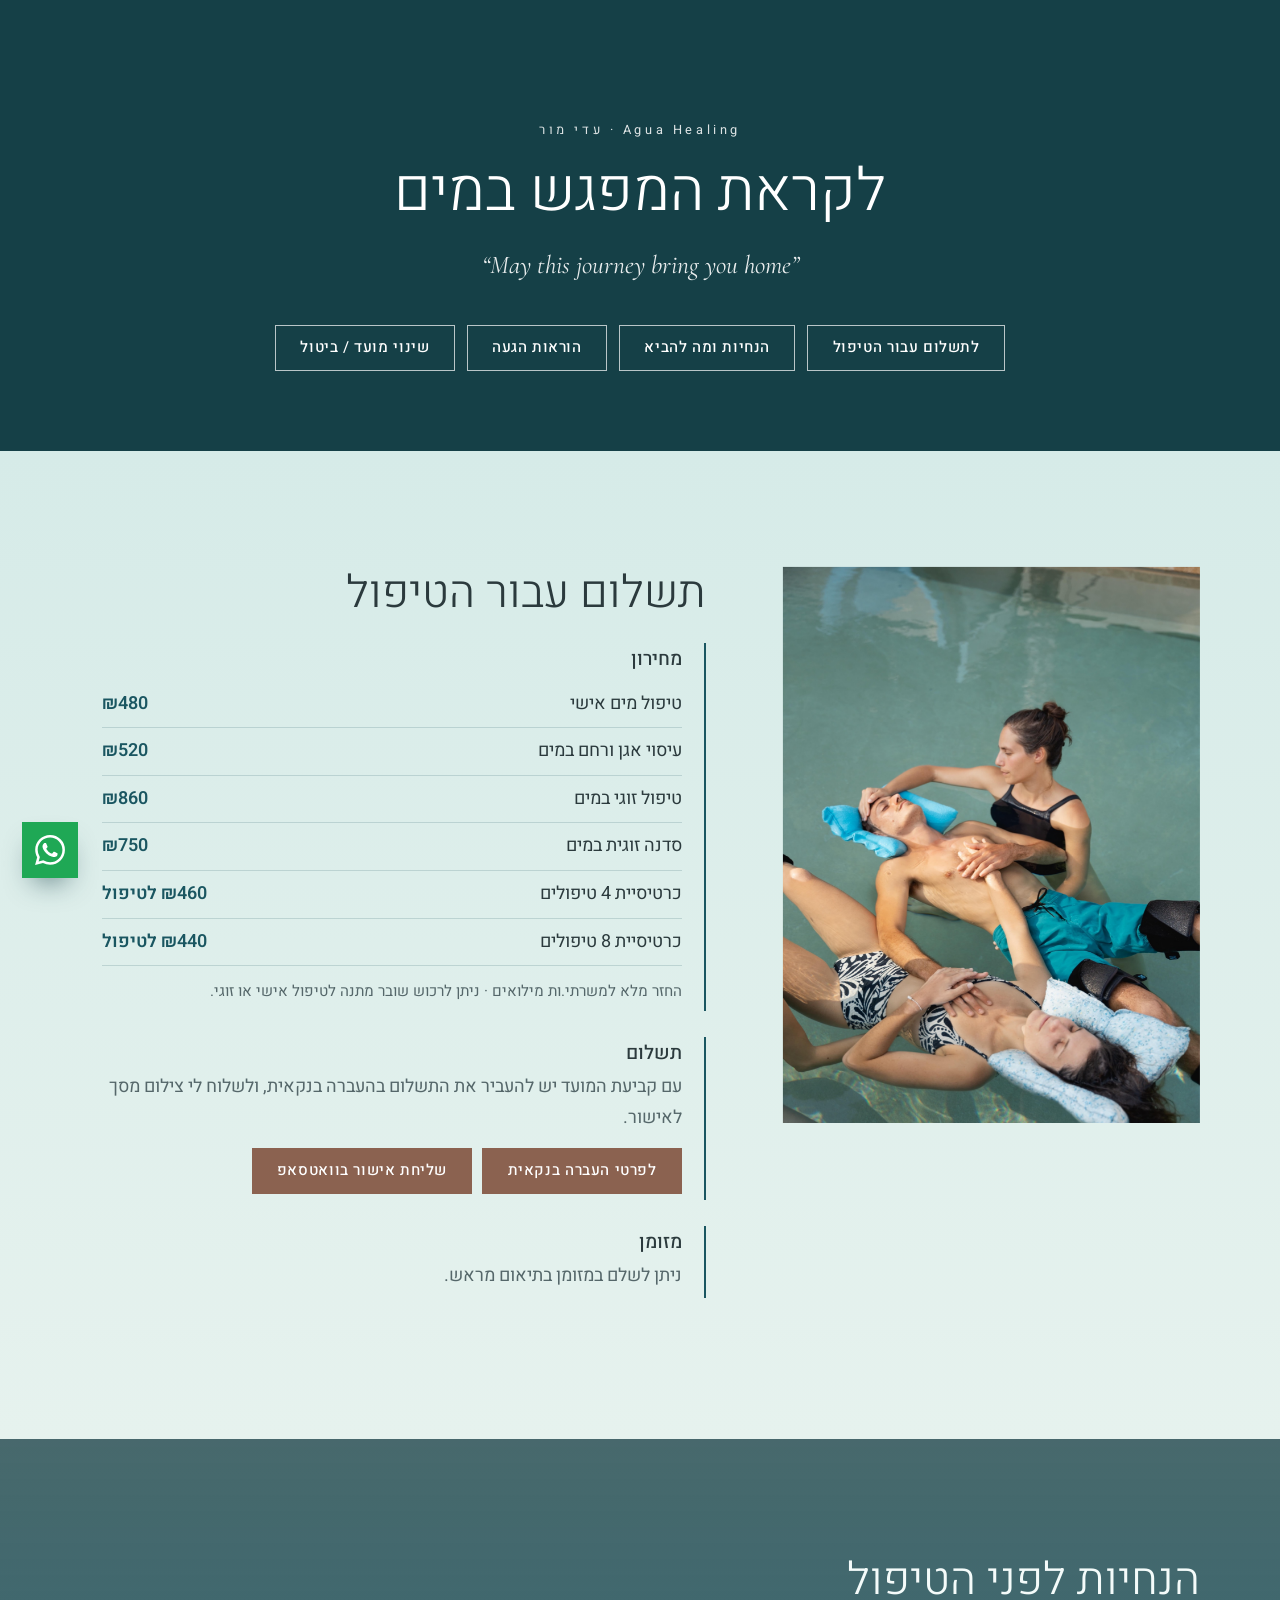
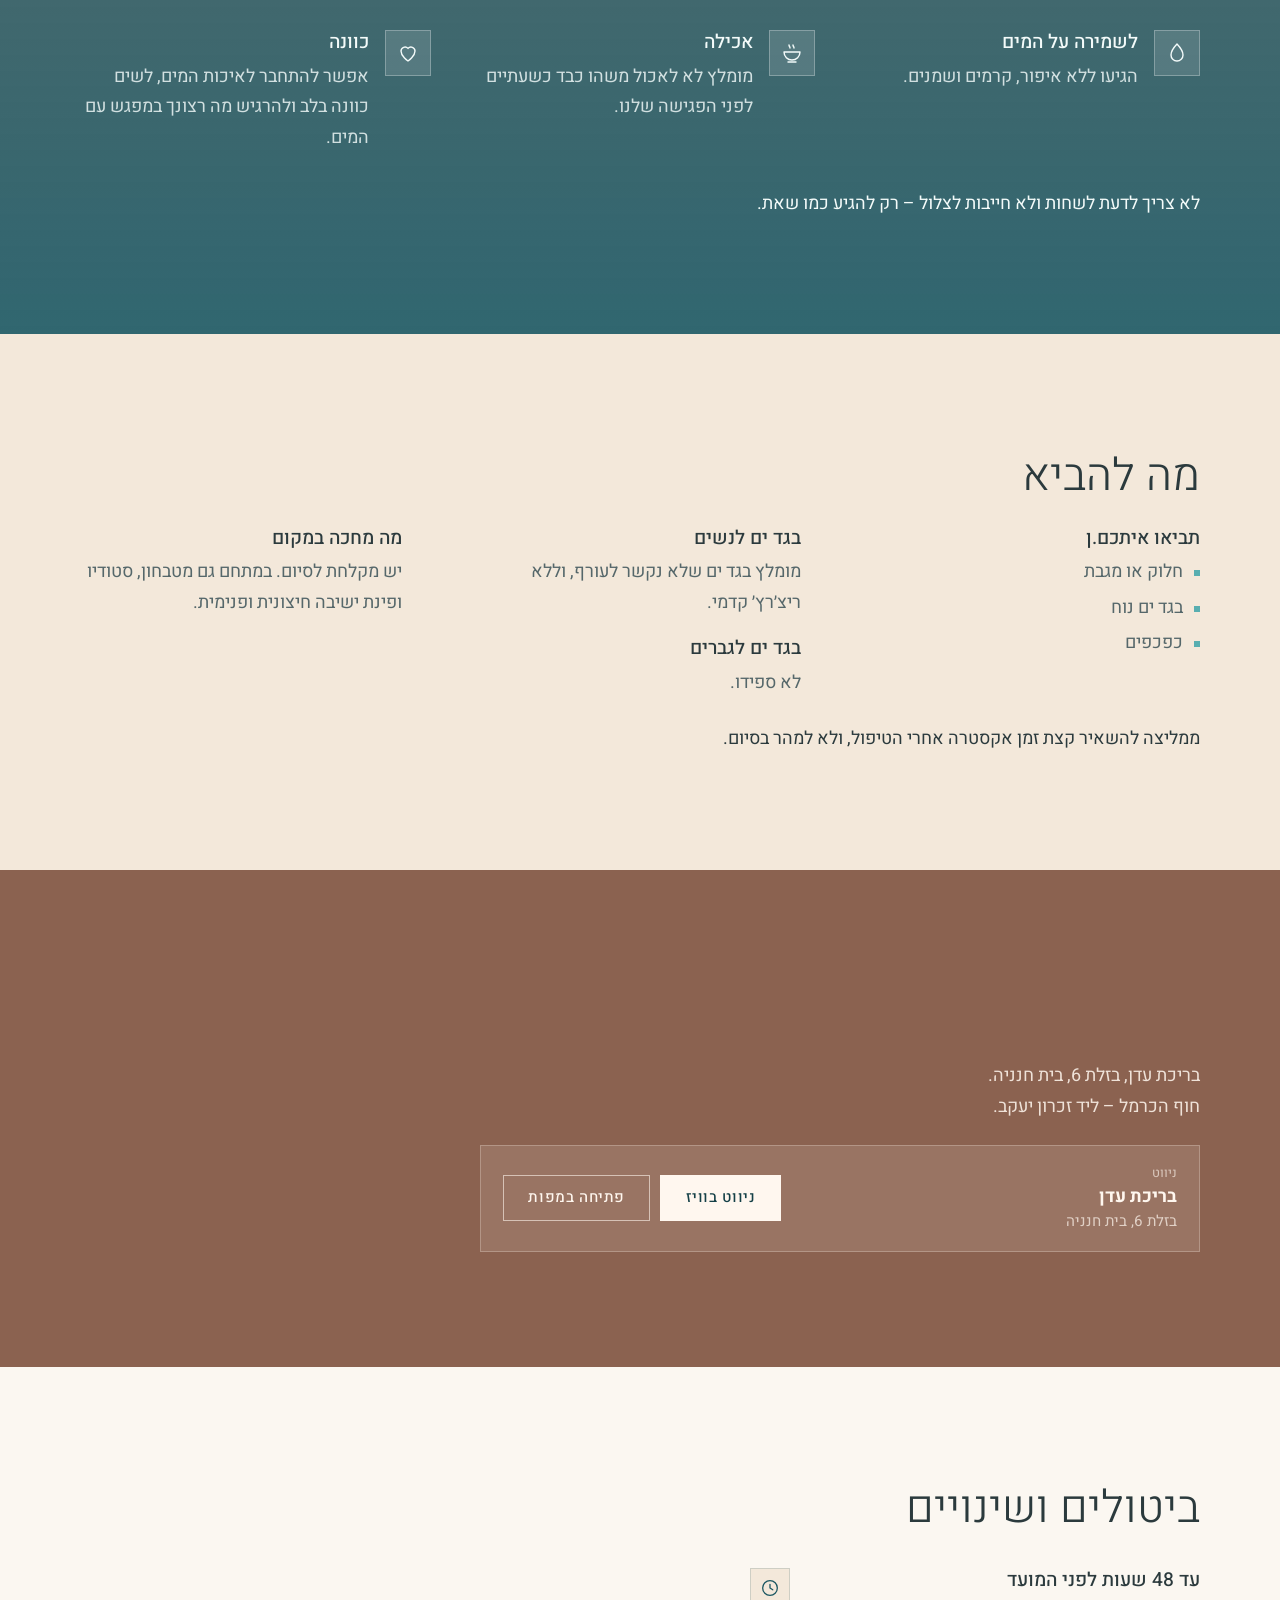
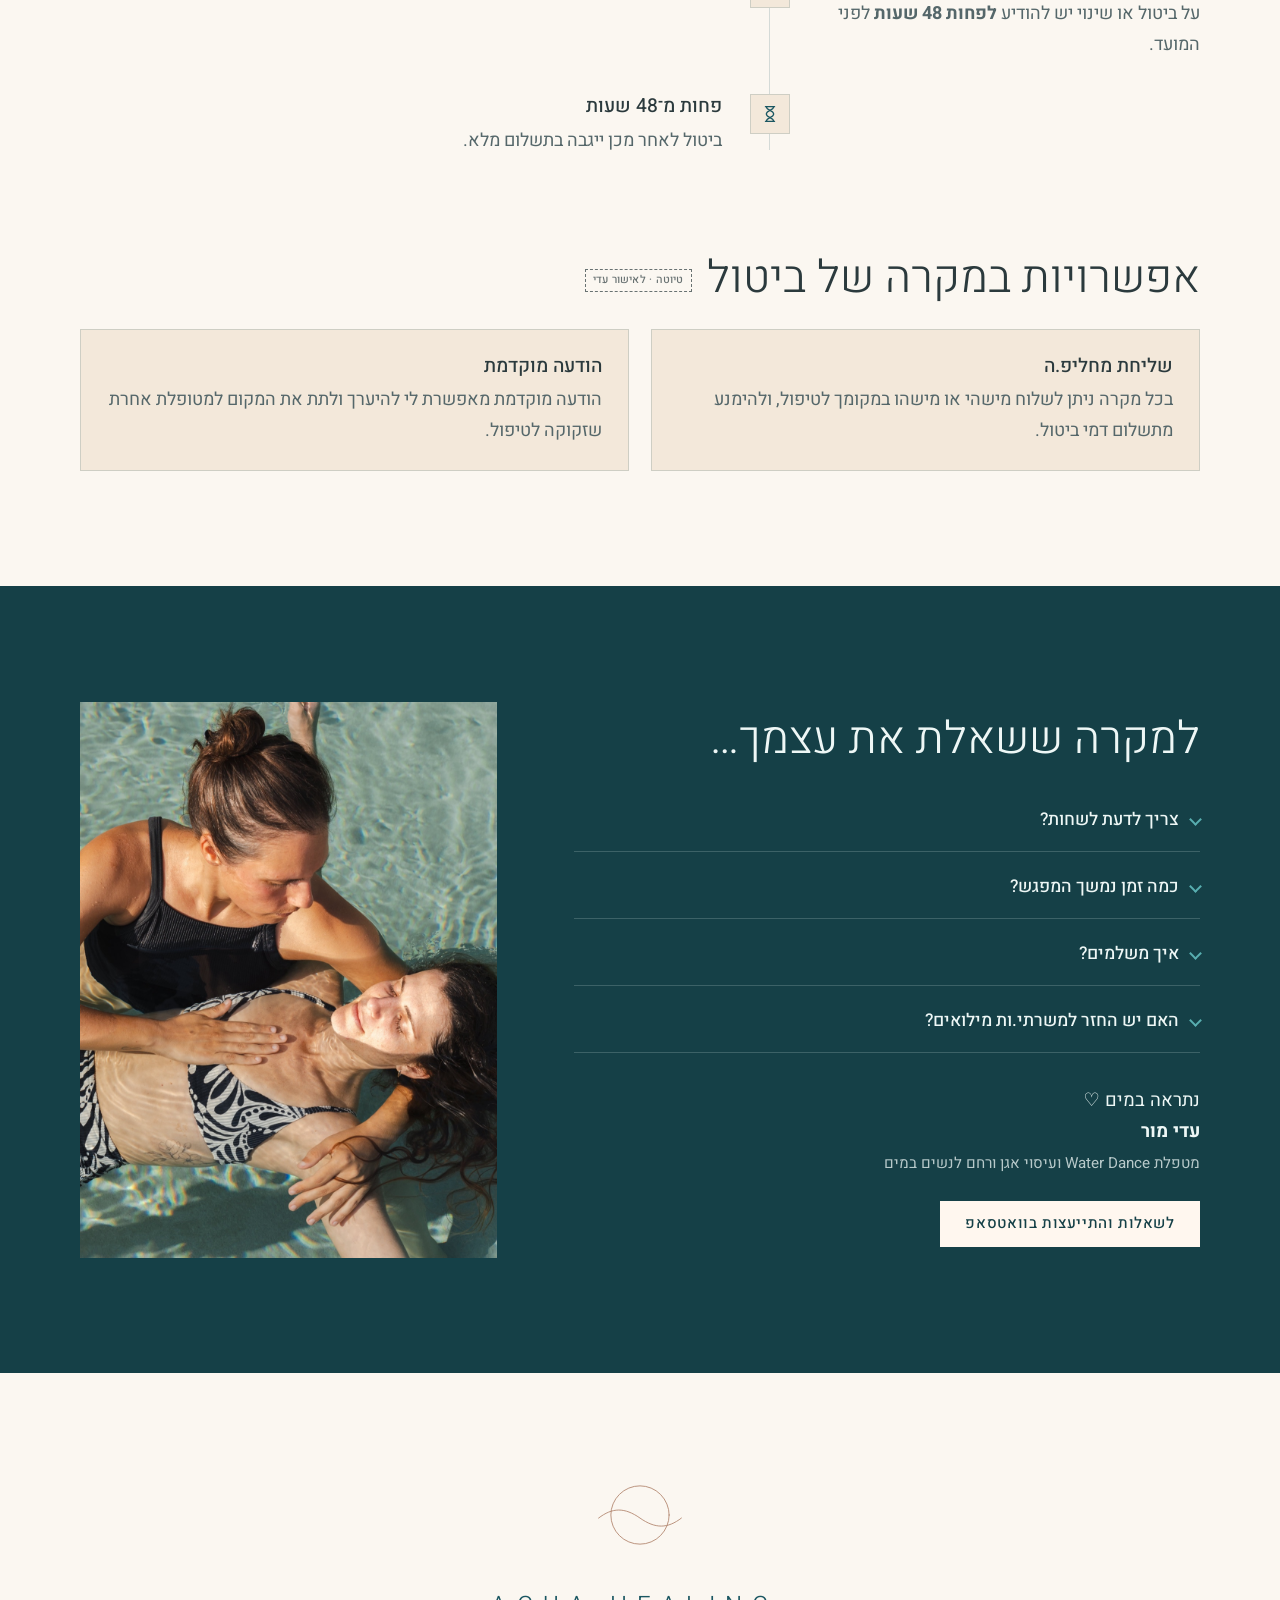
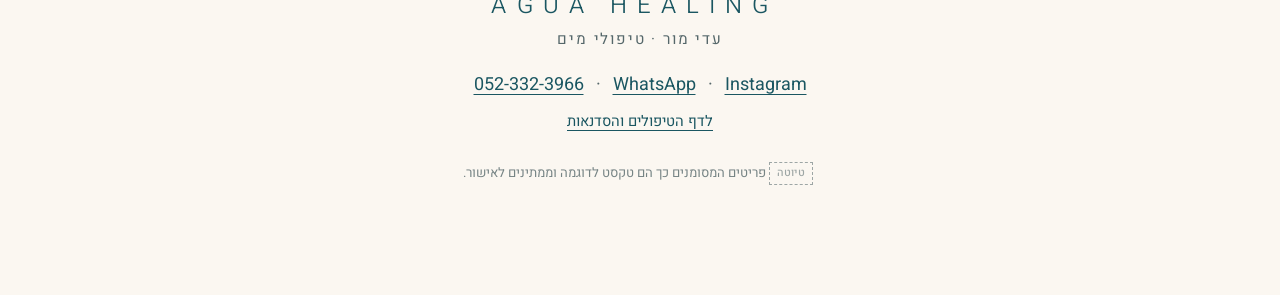
<file: booking.html>
<!doctype html>
<html lang="he" dir="rtl">
<head>
  <meta charset="utf-8">
  <meta name="viewport" content="width=device-width, initial-scale=1">
  <title>לקראת המפגש במים · עדי מור – Agua Healing</title>
  <meta name="description" content="לקראת המפגש במים עם עדי מור: תשלום, הנחיות לפני הטיפול, מה להביא, הוראות הגעה לבריכת עדן בבית חנניה וביטולים.">
  <!-- Adi sends this page to clients who have a session set; it is not meant to be found by search. -->
  <meta name="robots" content="noindex">
  <meta name="color-scheme" content="light dark">
  <meta name="theme-color" content="#f3e8da">
  <link rel="preconnect" href="https://fonts.googleapis.com">
  <link rel="preconnect" href="https://fonts.gstatic.com" crossorigin>
  <link href="https://fonts.googleapis.com/css2?family=Cormorant+Garamond:ital,wght@0,500;1,400;1,500&family=Heebo:wght@300;400;500;600;700&display=swap" rel="stylesheet">
  <link rel="stylesheet" href="css/styles.css?v=15edd5d">
  <script>
    (function (root) {
      root.classList.add('js');
      // Samsung Internet in dark mode repaints light pages dark and ignores color-scheme. The page
      // cannot tell when that is happening (prefers-color-scheme reports light and system colors
      // resolve light there), so 'fd' is set for every Samsung Internet visitor. It switches on the
      // guard in styles.css / main.js. '#fd' in the address forces it on in any browser, for testing.
      if (/SamsungBrowser/i.test(navigator.userAgent) || location.hash === '#fd') root.classList.add('fd');
    })(document.documentElement);
  </script>
</head>
<body>

  <!-- ============ HERO ============ -->
  <!-- No film here: this page is opened on the way to the pool, and should load at once. -->
  <header class="hero hero--plain" id="top">
    <div class="hero__text">
      <div class="wrap">
        <p class="eyebrow load" style="--d:0">Agua Healing · עדי מור</p>
        <h1 class="load" style="--d:1">לקראת המפגש במים</h1>
        <p class="slogan load" style="--d:2">“May this journey bring you home”</p>
        <nav class="hero__nav load" style="--d:3" aria-label="ניווט מהיר">
          <a class="btn" href="#payment">לתשלום עבור הטיפול</a>
          <a class="btn" href="#guidelines">הנחיות ומה להביא</a>
          <a class="btn" href="#directions">הוראות הגעה</a>
          <a class="btn" href="#cancel">שינוי מועד / ביטול</a>
        </nav>
      </div>
    </div>
  </header>

  <main>

    <!-- ============ PAYMENT ============ -->
    <section class="section section--aqua" id="payment">
      <div class="wrap split">
        <figure class="split__media reveal">
          <img src="assets/img/session-02.jpg" alt="טיפול זוגי בבריכה" loading="lazy" width="1466" height="2200">
        </figure>
        <div class="split__text">
          <h2 class="reveal">תשלום עבור הטיפול</h2>

          <div class="bar reveal">
            <h3>מחירון</h3>
            <ul class="prices">
              <li><span>טיפול מים אישי</span><b>₪480</b></li>
              <li><span>עיסוי אגן ורחם במים</span><b>₪520</b></li>
              <li><span>טיפול זוגי במים</span><b>₪860</b></li>
              <li><span>סדנה זוגית במים</span><b>₪750</b></li>
              <li><span>כרטיסיית 4 טיפולים</span><b>₪460 לטיפול</b></li>
              <li><span>כרטיסיית 8 טיפולים</span><b>₪440 לטיפול</b></li>
            </ul>
            <p class="fine">החזר מלא למשרתי.ות מילואים · ניתן לרכוש שובר מתנה לטיפול אישי או זוגי.</p>
          </div>

          <div class="bar reveal">
            <h3>תשלום</h3>
            <p>עם קביעת המועד יש להעביר את התשלום בהעברה בנקאית, ולשלוח לי צילום מסך לאישור.</p>
            <div class="bar__btns">
              <button class="btn btn--clay" type="button" data-todo>לפרטי העברה בנקאית</button>
              <a class="btn btn--clay" href="https://wa.me/972523323966?text=%D7%94%D7%99%D7%99%20%D7%A2%D7%93%D7%99%2C%20%D7%9E%D7%A6%D7%95%D7%A8%D7%A3%20%D7%A6%D7%99%D7%9C%D7%95%D7%9D%20%D7%9E%D7%A1%D7%9A%20%D7%A9%D7%9C%20%D7%94%D7%94%D7%A2%D7%91%D7%A8%D7%94" target="_blank" rel="noopener">שליחת אישור בוואטסאפ</a>
            </div>
          </div>

          <div class="bar reveal">
            <h3>מזומן</h3>
            <p>ניתן לשלם במזומן בתיאום מראש.</p>
          </div>
        </div>
      </div>
    </section>

    <!-- ============ GUIDELINES ============ -->
    <section class="section section--photo" id="guidelines">
      <div class="wrap">
        <h2 class="reveal">הנחיות לפני הטיפול</h2>
        <div class="trio">
          <div class="trio__item reveal">
            <span class="ico"><svg viewBox="0 0 24 24"><path d="M12 3s6 6.3 6 11a6 6 0 0 1-12 0c0-4.700 6-11 6-11z"/></svg></span>
            <div>
              <h3>לשמירה על המים</h3>
              <p>הגיעו ללא איפור, קרמים ושמנים.</p>
            </div>
          </div>
          <div class="trio__item reveal" style="--d:1">
            <span class="ico"><svg viewBox="0 0 24 24"><path d="M4 11h16a8 8 0 0 1-16 0z"/><path d="M9 4c0 1.500 1 1.500 1 3M13 4c0 1.500 1 1.500 1 3M8 21h8"/></svg></span>
            <div>
              <h3>אכילה</h3>
              <p>מומלץ לא לאכול משהו כבד כשעתיים לפני הפגישה שלנו.</p>
            </div>
          </div>
          <div class="trio__item reveal" style="--d:2">
            <span class="ico"><svg viewBox="0 0 24 24"><path d="M12 20s-7-4.400-7-10a4 4 0 0 1 7-2.600A4 4 0 0 1 19 10c0 5.600-7 10-7 10z"/></svg></span>
            <div>
              <h3>כוונה</h3>
              <p>אפשר להתחבר לאיכות המים, לשים כוונה בלב ולהרגיש מה רצונך במפגש עם המים.</p>
            </div>
          </div>
        </div>
        <p class="note reveal">לא צריך לדעת לשחות ולא חייבות לצלול – רק להגיע כמו שאת.</p>
      </div>
    </section>

    <!-- ============ WHAT TO BRING ============ -->
    <section class="section section--sand" id="bring">
      <div class="wrap">
        <h2 class="reveal">מה להביא</h2>
        <div class="duo duo--3">
          <div class="reveal">
            <h3>תביאו איתכם.ן</h3>
            <ul class="ticks">
              <li>חלוק או מגבת</li>
              <li>בגד ים נוח</li>
              <li>כפכפים</li>
            </ul>
          </div>
          <div class="reveal" style="--d:1">
            <h3>בגד ים לנשים</h3>
            <p>מומלץ בגד ים שלא נקשר לעורף, וללא ריצ׳רץ׳ קדמי.</p>
            <h3 class="h3--gap">בגד ים לגברים</h3>
            <p>לא ספידו.</p>
          </div>
          <div class="reveal" style="--d:2">
            <h3>מה מחכה במקום</h3>
            <p>יש מקלחת לסיום. במתחם גם מטבחון, סטודיו ופינת ישיבה חיצונית ופנימית.</p>
          </div>
        </div>
        <p class="note reveal">ממליצה להשאיר קצת זמן אקסטרה אחרי הטיפול, ולא למהר בסיום.</p>
      </div>
    </section>

    <!-- ============ DIRECTIONS ============ -->
    <section class="section section--clay" id="directions">
      <div class="wrap">
        <h2 class="reveal">הוראות הגעה</h2>
        <div class="reveal">
          <p>בריכת עדן, בזלת 6, בית חנניה.</p>
          <p>חוף הכרמל – ליד זכרון יעקב.</p>
          <div class="mapcard">
            <div class="mapcard__text">
              <span class="mapcard__src">ניווט</span>
              <strong>בריכת עדן</strong>
              <span>בזלת 6, בית חנניה</span>
            </div>
            <div class="mapcard__actions">
              <a class="btn btn--light" href="https://waze.com/ul/hsvbc4c0jx" target="_blank" rel="noopener">ניווט בוויז</a>
              <a class="btn btn--ghost" href="https://www.google.com/maps/search/?api=1&query=%D7%91%D7%96%D7%9C%D7%AA+6+%D7%91%D7%99%D7%AA+%D7%97%D7%A0%D7%A0%D7%99%D7%94" target="_blank" rel="noopener">פתיחה במפות</a>
            </div>
          </div>
        </div>
      </div>
    </section>

    <!-- ============ CANCELLATION ============ -->
    <section class="section section--shell" id="cancel">
      <div class="wrap">
        <h2 class="reveal">ביטולים ושינויים</h2>
        <ol class="timeline">
          <li class="reveal">
            <span class="timeline__ico"><svg viewBox="0 0 24 24"><circle cx="12" cy="12" r="8"/><path d="M12 8v4l3 2"/></svg></span>
            <div>
              <h3>עד 48 שעות לפני המועד</h3>
              <p>על ביטול או שינוי יש להודיע <b>לפחות 48 שעות</b> לפני המועד.</p>
            </div>
          </li>
          <li class="reveal">
            <span class="timeline__ico"><svg viewBox="0 0 24 24"><path d="M7 4h10M7 20h10M8 4c0 4 8 4 8 8s-8 4-8 8M16 4c0 4-8 4-8 8s8 4 8 8"/></svg></span>
            <div>
              <h3>פחות מ־48 שעות</h3>
              <p>ביטול לאחר מכן ייגבה בתשלום מלא.</p>
            </div>
          </li>
        </ol>

        <h2 class="reveal h2--second">אפשרויות במקרה של ביטול <span class="draft">טיוטה · לאישור עדי</span></h2>
        <div class="options">
          <div class="option reveal">
            <h3>שליחת מחליפ.ה</h3>
            <p>בכל מקרה ניתן לשלוח מישהי או מישהו במקומך לטיפול, ולהימנע מתשלום דמי ביטול.</p>
          </div>
          <div class="option reveal" style="--d:1">
            <h3>הודעה מוקדמת</h3>
            <p>הודעה מוקדמת מאפשרת לי להיערך ולתת את המקום למטופלת אחרת שזקוקה לטיפול.</p>
          </div>
        </div>
      </div>
    </section>

    <!-- ============ FAQ ============ -->
    <section class="section section--deep" id="faq">
      <div class="wrap split split--faq">
        <div class="split__text">
          <h2 class="reveal">למקרה ששאלת את עצמך…</h2>
          <div class="faq">
            <details class="reveal">
              <summary>צריך לדעת לשחות?</summary>
              <p>לא צריך לדעת לשחות ולא חייבות לצלול. רק להגיע כמו שאת.</p>
            </details>
            <details class="reveal">
              <summary>כמה זמן נמשך המפגש?</summary>
              <p>זמן במים – 50 דקות, זמן במתחם – שעה וחצי. סדנה קבוצתית נמשכת כשעתיים ומותאמת לאופי ולגודל הקבוצה.</p>
            </details>
            <details class="reveal">
              <summary>איך משלמים?</summary>
              <p>בהעברה בנקאית עם קביעת המועד, ושליחת צילום מסך לאישור. ניתן לשלם במזומן בתיאום מראש.</p>
            </details>
            <details class="reveal">
              <summary>האם יש החזר למשרתי.ות מילואים?</summary>
              <p>כן. ניתן לקבל החזר מלא למשרתי.ות מילואים.</p>
            </details>
          </div>
          <p class="signoff reveal">נתראה במים ♡<br><b>עדי מור</b><br><span>מטפלת Water Dance ועיסוי אגן ורחם לנשים במים</span></p>
          <a class="btn btn--light reveal" href="https://wa.me/972523323966" target="_blank" rel="noopener">לשאלות והתייעצות בוואטסאפ</a>
        </div>
        <figure class="split__media reveal">
          <img src="assets/img/session-01.jpg" alt="טיפול בציפה" loading="lazy" width="2200" height="1466">
        </figure>
      </div>
    </section>
  </main>

  <!-- ============ FOOTER ============ -->
  <footer class="footer">
    <div class="wrap reveal">
      <svg class="logo" viewBox="0 0 120 120" aria-hidden="true">
        <circle cx="60" cy="60" r="38"/>
        <path d="M6 64c18-14 34-14 54 0s36 14 54 0"/>
      </svg>
      <p class="footer__name">AGUA HEALING</p>
      <p class="footer__tag">עדי מור · טיפולי מים</p>
      <p class="footer__links">
        <a href="https://www.instagram.com/agua.healing" target="_blank" rel="noopener">Instagram</a>
        <span>·</span>
        <a href="https://wa.me/972523323966" target="_blank" rel="noopener">WhatsApp</a>
        <span>·</span>
        <a href="tel:+972523323966" dir="ltr">052-332-3966</a>
      </p>
      <p class="footer__links footer__links--more">
        <a href="index.html">לדף הטיפולים והסדנאות</a>
      </p>
      <p class="footer__legend"><span class="draft">טיוטה</span> פריטים המסומנים כך הם טקסט לדוגמה וממתינים לאישור.</p>
    </div>
  </footer>

  <a class="fab" href="https://wa.me/972523323966" target="_blank" rel="noopener" aria-label="וואטסאפ לעדי">
    <svg viewBox="0 0 24 24"><path d="M17.472 14.382c-.297-.149-1.758-.867-2.03-.967-.273-.099-.471-.148-.67.15-.197.297-.767.966-.94 1.164-.173.199-.347.223-.644.075-.297-.15-1.255-.463-2.39-1.475-.883-.788-1.48-1.761-1.653-2.059-.173-.297-.018-.458.13-.606.134-.133.298-.347.446-.52.149-.174.198-.298.298-.497.099-.198.05-.371-.025-.52-.075-.149-.669-1.612-.916-2.207-.242-.579-.487-.5-.669-.51-.173-.008-.371-.01-.57-.01-.198 0-.52.074-.792.372-.272.297-1.04 1.016-1.04 2.479 0 1.462 1.065 2.875 1.213 3.074.149.198 2.096 3.2 5.077 4.487.709.306 1.262.489 1.694.625.712.227 1.36.195 1.871.118.571-.085 1.758-.719 2.006-1.413.248-.694.248-1.289.173-1.413-.074-.124-.272-.198-.57-.347m-5.421 7.403h-.004a9.87 9.87 0 01-5.031-1.378l-.361-.214-3.741.982.998-3.648-.235-.374a9.86 9.86 0 01-1.51-5.26c.001-5.45 4.436-9.884 9.888-9.884 2.64 0 5.122 1.03 6.988 2.898a9.825 9.825 0 012.893 6.994c-.003 5.45-4.437 9.884-9.885 9.884m8.413-18.297A11.815 11.815 0 0012.05 0C5.495 0 .16 5.335.157 11.892c0 2.096.547 4.142 1.588 5.945L.057 24l6.305-1.654a11.882 11.882 0 005.683 1.448h.005c6.554 0 11.89-5.335 11.893-11.893a11.821 11.821 0 00-3.48-8.413z"/></svg>
  </a>

  <div class="toast" role="status" aria-live="polite" hidden>יתווסף בקרוב</div>

  <script src="js/main.js?v=15edd5d"></script>
</body>
</html>
</file>
<file: css/styles.css>
:root {
  /* The page has one look. Declaring dark support (here and in the media query
     at the bottom of this block) is what stops phone browsers such as Samsung
     Internet from applying their own forced dark conversion. */
  color-scheme: light dark;
  --shell: #fbf7f1;
  --sand: #f3e8da;
  --aqua: #d6ebe8;
  --pool: #58aeb0;
  --lagoon: #1a5661;
  --deep: #154047;
  --clay: #b0826a;
  --clay-dark: #8b6250;
  --ink: #2b3a3d;
  --ink-soft: #55676a;
  --line: rgba(15, 70, 80, .16);
  --ease: cubic-bezier(.2, .7, .2, 1);
}

/* Intentionally the same palette as above: this is the page's "dark theme". */
@media (prefers-color-scheme: dark) {
  :root {
    --shell: #fbf7f1;
    --sand: #f3e8da;
    --aqua: #d6ebe8;
    --pool: #58aeb0;
    --lagoon: #1a5661;
    --deep: #154047;
    --clay: #b0826a;
    --clay-dark: #8b6250;
    --ink: #2b3a3d;
    --ink-soft: #55676a;
    --line: rgba(15, 70, 80, .16);
  }
  html, body { background: #fbf7f1; color: #2b3a3d; }
}

*, *::before, *::after { box-sizing: border-box; }

html { scroll-behavior: smooth; scroll-padding-top: 24px; background: var(--shell); }

body {
  margin: 0;
  font-family: "Heebo", system-ui, sans-serif;
  font-size: 18px;
  line-height: 1.7;
  color: var(--ink);
  background: var(--shell);
  -webkit-font-smoothing: antialiased;
  overflow-x: hidden;
}

img { display: block; max-width: 100%; height: auto; }
h1, h2, h3, p, ol, ul, figure, blockquote { margin: 0; }
ol, ul { padding: 0; list-style: none; }

h1 { font-size: clamp(2.2rem, 5.2vw, 3.7rem); font-weight: 300; line-height: 1.15; }
h2 { font-size: clamp(1.9rem, 4vw, 2.8rem); font-weight: 300; line-height: 1.2; margin-bottom: 1.4rem; }
h3 { font-size: 1.2rem; font-weight: 500; line-height: 1.35; margin-bottom: .35rem; }

.wrap { width: min(1120px, 100% - 40px); margin-inline: auto; }
.section { padding: clamp(64px, 9vw, 120px) 0; position: relative; }
.section--shell { background: var(--shell); }
.section--sand { background: var(--sand); }
.section--aqua { background: linear-gradient(180deg, var(--aqua), #e6f2ee); }
.section--clay { background: var(--clay-dark); color: #fff7ef; }
.section--deep { background: var(--deep); color: #eef7f6; }
/* a one-line note between two sections */
.section--notice { padding: 20px 0; background: var(--aqua); color: var(--lagoon); text-align: center; font-size: 1.05rem; }
.section--notice b { font-weight: 600; }
.notice__mark { margin-inline-end: .35em; color: var(--clay-dark); font-size: 1.5em; font-weight: 600; line-height: 0; vertical-align: -.22em; }
.lead { font-size: 1.15rem; color: var(--ink-soft); max-width: 46ch; margin-bottom: 2.4rem; }
.lead--wide { max-width: 62ch; }
.lead--tight { margin-bottom: 1rem; }
.lead--flush { margin-bottom: 0; }
.lead--close { color: var(--lagoon); font-weight: 500; }

/* ---------- buttons ---------- */
.btn {
  display: inline-flex; align-items: center; justify-content: center;
  padding: .8em 1.6em;
  font: 500 .95rem/1.3 "Heebo", sans-serif; letter-spacing: .04em;
  color: #fff; background: var(--lagoon);
  border: 1px solid transparent; border-radius: 0;
  text-decoration: none; cursor: pointer;
  transition: background .25s, color .25s, border-color .25s;
}
.btn:hover { background: var(--deep); }
.btn:focus-visible, .link:focus-visible, summary:focus-visible, .fab:focus-visible { outline: 3px solid var(--pool); outline-offset: 3px; }
.btn--clay { background: var(--clay-dark); }
.btn--clay:hover { background: #74503f; }
.btn--light { background: #fff7ef; color: var(--deep); }
.btn--light:hover { background: #fff; }
.btn--ghost { background: transparent; border-color: rgba(255, 247, 239, .6); color: #fff7ef; }
.btn--ghost:hover { background: rgba(255, 247, 239, .12); }
.btn--below { margin-top: 2.4rem; }

.link { color: var(--lagoon); font-weight: 600; text-underline-offset: 5px; text-decoration-thickness: 1.5px; }
.link:hover { color: var(--pool); }

.draft {
  display: inline-block; vertical-align: middle;
  margin-inline-start: .4em; padding: .1em .65em;
  font-size: .68rem; font-weight: 500; letter-spacing: .02em; line-height: 1.7;
  color: currentColor; border: 1px dashed currentColor; opacity: .7;
}

/* ---------- hero ---------- */
.hero { background: var(--deep); color: #fff; text-align: center; }
.hero__media { background: var(--deep); }
.hero__media video { display: block; width: 100%; height: auto; max-height: 82svh; aspect-ratio: 16 / 9; object-fit: cover; }
.hero__text { background: var(--deep); padding-block: clamp(36px, 6vw, 64px) clamp(48px, 7vw, 80px); }
.eyebrow { font-size: .8rem; font-weight: 400; letter-spacing: .28em; color: var(--clay-dark); margin-bottom: 1rem; }
.hero .eyebrow { color: rgba(255, 255, 255, .85); }
.slogan { font-family: "Cormorant Garamond", serif; font-style: italic; font-size: clamp(1.25rem, 2.4vw, 1.6rem); color: rgba(255, 255, 255, .9); margin-top: 1.1rem; direction: ltr; }
.hero__nav { display: flex; flex-wrap: wrap; justify-content: center; gap: 12px; margin-top: 2.4rem; }
.hero .btn { background: transparent; border-color: rgba(255, 255, 255, .7); }
.hero .btn:hover { background: #fff; color: var(--deep); }
.hero .btn--light { background: #fff7ef; color: var(--deep); border-color: transparent; }
/* landing page: the water photo fills the first screen, with the title in the open water above the hand */
.hero__text--photo {
  --gap: clamp(64px, 9vw, 120px); /* the same band as between the film and About (a section's padding) */
  position: relative; min-height: 100svh; /* the photo and the band together fill the first screen */
  padding-block: clamp(84px, 15svh, 170px) calc(clamp(48px, 7vw, 80px) + var(--gap));
  background: linear-gradient(180deg, rgba(21, 64, 71, .5), rgba(21, 64, 71, .12) 58%, rgba(21, 64, 71, .3)), var(--deep) url("../assets/img/hero-water.jpg") 58% center / cover;
}
.hero__text--photo h1 { font-weight: 400; text-shadow: 0 1px 22px rgba(21, 64, 71, .55); }
.brand { display: block; white-space: nowrap; margin-bottom: .12em; font: 500 1.12em/1.1 "Cormorant Garamond", serif; letter-spacing: .14em; text-transform: uppercase; padding-inline-start: .14em; }
/* the band between the photo and the film carries the slogan */
.hero__band { position: absolute; inset: auto 0 0; height: var(--gap); display: grid; place-items: center; padding-inline: 20px; background: var(--sand); }
.hero__band .slogan { margin: 0; color: var(--deep); font-size: clamp(1.35rem, 3.4vw, 2.2rem); font-weight: 500; line-height: 1.2; }
/* the booking page has no film, so its heading block stands alone */
.hero--plain .hero__text { padding-top: clamp(64px, 10vw, 120px); }

/* ---------- about ---------- */
.split--about { align-items: center; }
/* her trainings: two lines of names with thin clay separators, no boxes */
.training { margin-top: 2.2rem; max-width: 34rem; }
.training h3 { margin-bottom: .6rem; }
/* each line stays whole; on a narrow phone the text gets a little smaller instead of wrapping */
.training p { color: var(--lagoon); font-size: clamp(.82rem, 4.1vw, 1.02rem); line-height: 1.9; white-space: nowrap; }
.training .sep { margin-inline: .6em; color: var(--clay); }
/* "more about Adi": a small outlined toggle that opens a few more paragraphs */
.more { margin-top: 1.8rem; max-width: 34rem; }
.more summary { display: inline-flex; align-items: center; gap: .7em; padding: .55em 1.3em; border: 1px solid var(--lagoon); color: var(--lagoon); font-size: .95rem; font-weight: 500; cursor: pointer; list-style: none; transition: background .25s, color .25s; }
.more summary::-webkit-details-marker { display: none; }
.more summary:hover { background: var(--lagoon); color: #fff; }
.more summary::after { content: ""; width: 7px; height: 7px; border-inline-start: 1.5px solid currentColor; border-bottom: 1.5px solid currentColor; transform: translateY(-2px) rotate(45deg); }
.more[open] summary::after { transform: translateY(2px) rotate(225deg); }
.more__close, .more[open] .more__open { display: none; }
.more[open] .more__close { display: inline; }
.more__body { padding-top: 1.2rem; color: var(--ink-soft); }
/* her studies: the year in a narrow column, then what she studied */
.cv > li { display: grid; grid-template-columns: 3.4em 1fr; gap: .8em; padding: .7rem 0; border-bottom: 1px solid var(--line); font-size: .98rem; line-height: 1.5; }
.cv ul li + li { margin-top: .35rem; }
/* when the list opens, the years come in one after another, like the rest of the page */
.more[open] .cv > li { animation: rise-in .8s var(--ease) both; animation-delay: calc(var(--d, 0) * 110ms + 60ms); }
@keyframes rise-in { from { opacity: 0; transform: translateY(22px); } }
.cv__year { color: var(--clay-dark); font-weight: 600; font-variant-numeric: tabular-nums; }
/* the line under her name sits close to it */
.role { margin: -.9rem 0 1.4rem; color: var(--clay-dark); font-weight: 500; letter-spacing: .02em; }

/* ---------- cards ---------- */
.cards { display: grid; grid-template-columns: repeat(6, 1fr); gap: 22px; }
.card {
  grid-column: span 2;
  display: flex; flex-direction: column;
  background: #fff; border: 1px solid var(--line); overflow: hidden;
}
.card img { width: 100%; aspect-ratio: 4 / 3; object-fit: cover; transition: transform 1.2s var(--ease); }
.card:hover img { transform: scale(1.03); }
.card__body { padding: 22px 24px 26px; display: flex; flex-direction: column; gap: .5rem; flex: 1; }
.card__body p { color: var(--ink-soft); font-size: 1rem; }
.card .link { margin-top: auto; padding-top: .6rem; }
.card--wide { grid-column: span 3; flex-direction: row; }
.card--wide img { width: 42%; aspect-ratio: auto; }
.card--wide .card__body { justify-content: center; }
.card--wide .link { margin-top: .4rem; }

/* horizontal gallery; the auto margins center it while it still fits on one row */
.praise { text-align: center; }
.reviews { position: relative; display: flex; gap: 22px; padding-bottom: 10px; overflow-x: auto; scroll-snap-type: x mandatory; }
.reviews { scrollbar-width: none; }
.reviews::-webkit-scrollbar { display: none; }
.review { flex: 0 0 min(460px, 86%); scroll-snap-align: center; padding: 34px 32px; background: #fff; border: 1px solid var(--line); text-align: center; }
.review:first-child { margin-inline-start: auto; }
.review:last-child { margin-inline-end: auto; }
.review { display: flex; flex-direction: column; justify-content: center; }
/* long reviews are cut to a few lines; main.js adds a button that opens the full text */
.review p { font-size: 1.1rem; font-weight: 300; line-height: 1.6; color: var(--lagoon); display: -webkit-box; -webkit-box-orient: vertical; -webkit-line-clamp: 8; overflow: hidden; }
.review.is-open p, .fd .review p { display: block; }
.review__more { align-self: center; margin-top: .8rem; padding: 0; border: 0; background: none; font: 500 .9rem/1.4 "Heebo", sans-serif; color: var(--clay-dark); text-decoration: underline; text-underline-offset: 4px; cursor: pointer; }
.review__more:focus-visible { outline: 3px solid var(--pool); outline-offset: 3px; }
.review cite { display: block; margin-top: 1rem; font-style: normal; font-size: .85rem; color: var(--clay-dark); letter-spacing: .06em; }
.rating { margin-top: 1.6rem; text-align: center; }
.rating a { display: inline-flex; align-items: center; gap: .6em; padding: .45em 1.1em; border: 1px solid var(--line); background: #fff; color: var(--lagoon); font-weight: 500; font-size: .95rem; text-decoration: none; transition: border-color .25s; }
.rating a:hover { border-color: var(--pool); }
.rating a:focus-visible { outline: 3px solid var(--pool); outline-offset: 3px; }
.rating__stars { color: #d9a441; letter-spacing: .08em; }

/* ---------- guidelines (photo bg) ---------- */
.section--photo { color: #f4fbfa; background: linear-gradient(180deg, rgba(21, 64, 71, .78), rgba(26, 86, 97, .9)), url("../assets/img/water-hand.jpg") center / cover; background-attachment: scroll, fixed; }
.trio { display: grid; grid-template-columns: repeat(3, 1fr); gap: 34px; }
.trio__item { display: flex; gap: 16px; align-items: flex-start; }
.trio__item p { color: rgba(244, 251, 250, .82); }
.ico { flex: none; width: 46px; height: 46px; display: grid; place-items: center; background: rgba(255, 255, 255, .12); border: 1px solid rgba(255, 255, 255, .28); }
svg { fill: none; stroke: currentColor; stroke-width: 1.4; stroke-linecap: round; stroke-linejoin: round; }
.ico svg { width: 24px; height: 24px; }

/* ---------- photo strip ---------- */
/* four small photos to a row (two and a bit on a phone, so the next one peeks in) */
.strip { display: flex; gap: 14px; margin-top: clamp(40px, 6vw, 72px); overflow-x: auto; scroll-snap-type: x mandatory; scrollbar-width: none; }
.strip::-webkit-scrollbar { display: none; }
.strip img { flex: 0 0 calc((100% - 42px) / 4); min-width: 0; aspect-ratio: 4 / 5; object-fit: cover; scroll-snap-align: start; }

/* ---------- benefits of water ---------- */
.why { text-align: center; }
.orbit { position: relative; width: min(600px, 100%); aspect-ratio: 1; margin: 2.4rem auto 0; }
.orbit::before { content: ""; position: absolute; inset: 14%; border: 2px dotted rgba(26, 86, 97, .28); border-radius: 50%; }
.orbit__core, .orbit li { position: absolute; display: grid; place-items: center; padding: 0 .5em; border-radius: 50%; line-height: 1.25; text-wrap: balance; }
.orbit__core { inset: 34%; background: var(--deep); color: #fff; font-size: clamp(1rem, 3.4vw, 1.55rem); font-weight: 300; box-shadow: 0 26px 50px -22px rgba(21, 64, 71, .6); }
.orbit li { left: calc(var(--x) - 14%); top: calc(var(--y) - 14%); width: 28%; height: 28%; background: #fff; color: var(--lagoon); font-size: clamp(.82rem, 2.7vw, 1.15rem); box-shadow: 0 20px 44px -20px rgba(26, 86, 97, .4); }

/* ---------- duo ---------- */
.duo { display: grid; grid-template-columns: 1fr 1fr; gap: clamp(28px, 6vw, 80px); }
.duo p, .ticks { color: var(--ink-soft); }
.duo--3 { grid-template-columns: repeat(3, 1fr); }
.h3--gap { margin-top: 1.1rem; }
.ticks { display: grid; gap: .3rem; }
.ticks li { display: flex; gap: .6em; align-items: baseline; }
.ticks li::before { content: ""; flex: none; width: 6px; height: 6px; background: var(--pool); transform: translateY(-1px); }

/* ---------- directions ---------- */
.section--clay p { color: rgba(255, 247, 239, .86); }
.mapcard { margin-top: 22px; max-width: 720px; display: flex; flex-wrap: wrap; gap: 16px; align-items: center; justify-content: space-between; padding: 18px 22px; background: rgba(255, 247, 239, .12); border: 1px solid rgba(255, 247, 239, .25); }
.mapcard__text { display: grid; line-height: 1.5; }
.mapcard__src { font-size: .8rem; opacity: .65; }
.mapcard__text span:last-child { opacity: .7; font-size: .95rem; }
.mapcard__actions { display: flex; flex-wrap: wrap; gap: 10px; }
.note { margin-top: 26px; opacity: .8; }

/* ---------- split (payment / faq) ---------- */
.split { display: grid; grid-template-columns: .8fr 1.2fr; gap: clamp(32px, 6vw, 80px); align-items: start; }
.split--faq { grid-template-columns: 1.2fr .8fr; align-items: center; }
.split__media img { width: 100%; aspect-ratio: 3 / 4; object-fit: cover; }
.section--aqua .split__media { position: sticky; top: 32px; }

.bar { border-inline-start: 2px solid var(--lagoon); padding: 4px 22px 6px; margin-bottom: 26px; }
.bar p { color: var(--ink-soft); }
.bar__btns { display: flex; flex-wrap: wrap; gap: 10px; margin-top: 14px; }
.prices { margin: .5rem 0 .8rem; }
.prices li { display: flex; justify-content: space-between; gap: 16px; padding: .5rem 0; border-bottom: 1px solid var(--line); }
.prices b { color: var(--lagoon); font-weight: 600; white-space: nowrap; }
.fine { font-size: .95rem; }

/* ---------- gift voucher ---------- */
.gift { text-align: center; }
.gift .lead { margin-inline: auto; }
.vouchers { display: grid; grid-template-columns: repeat(2, 1fr); gap: 22px; max-width: 820px; margin: 0 auto 2.4rem; }
.vouchers img { width: 100%; border: 1px solid var(--line); }

/* ---------- timeline ---------- */
.timeline { position: relative; display: grid; gap: 34px; max-width: 860px; margin-top: 2rem; }
.timeline::before { content: ""; position: absolute; top: 6px; bottom: 6px; inset-inline-start: 50%; width: 1.5px; background: var(--line); }
.timeline li { position: relative; width: 50%; padding-inline-end: 48px; }
.timeline li:nth-child(even) { margin-inline-start: 50%; padding-inline: 48px 0; }
.timeline p { color: var(--ink-soft); }
.timeline__ico { position: absolute; top: 0; inset-inline-end: -20px; width: 40px; height: 40px; display: grid; place-items: center; background: var(--sand); color: var(--lagoon); border: 1px solid var(--line); }
.timeline li:nth-child(even) .timeline__ico { inset-inline: -20px auto; }
.timeline__ico svg { width: 22px; height: 22px; }
.h2--second { margin-top: clamp(56px, 8vw, 96px); }
.options { display: grid; grid-template-columns: 1fr 1fr; gap: 22px; }
.option { padding: 24px 26px; background: var(--sand); border: 1px solid var(--line); }
.option p { color: var(--ink-soft); }

/* ---------- faq ---------- */
.faq { display: grid; gap: 4px; margin-bottom: 2rem; }
.faq details { border-bottom: 1px solid rgba(238, 247, 246, .18); }
.faq summary { cursor: pointer; list-style: none; padding: 16px 0; font-weight: 500; font-size: 1.1rem; display: flex; align-items: center; gap: 12px; }
.faq summary::-webkit-details-marker { display: none; }
.faq summary::before { content: ""; flex: none; width: 9px; height: 9px; border-inline-start: 2px solid var(--pool); border-bottom: 2px solid var(--pool); transform: rotate(45deg); transition: transform .3s var(--ease); }
.faq details[open] summary::before { transform: rotate(-45deg); }
.faq details p { padding: 0 21px 18px; color: rgba(238, 247, 246, .8); animation: open .45s var(--ease); }
@keyframes open { from { opacity: 0; transform: translateY(-6px); } }
.signoff { font-size: 1.15rem; margin-bottom: 1.4rem; }
.signoff span { font-size: .95rem; opacity: .75; }
.section--photo .note { margin-top: 2.2rem; }

/* ---------- instagram ---------- */
.insta { text-align: center; }
.insta__grid { display: grid; grid-template-columns: repeat(6, 1fr); gap: 8px; margin-bottom: 2.4rem; }
.insta__grid a { display: block; overflow: hidden; }
.insta__grid a:focus-visible { outline: 3px solid var(--pool); outline-offset: 3px; }
.insta__grid img { width: 100%; aspect-ratio: 1; object-fit: cover; transition: transform 1.2s var(--ease); }
.insta__grid a:hover img { transform: scale(1.04); }

/* ---------- footer ---------- */
.footer { background: var(--shell); text-align: center; padding: clamp(56px, 8vw, 96px) 0 110px; color: var(--ink-soft); }
.logo { width: 92px; height: 92px; color: var(--clay); stroke-width: 1.1; margin-inline: auto; }
.footer__name { margin-top: 14px; font-size: 1.5rem; font-weight: 300; letter-spacing: .42em; color: var(--lagoon); padding-inline-start: .42em; }
.footer__tag { letter-spacing: .12em; font-size: .95rem; }
.footer__links { margin-top: 18px; display: flex; gap: 12px; justify-content: center; flex-wrap: wrap; }
.footer__links a { color: var(--lagoon); text-underline-offset: 4px; }
.footer__links--more { margin-top: 8px; font-size: .92rem; }
.footer__legend { margin-top: 28px; font-size: .82rem; opacity: .8; }

/* ---------- floating whatsapp ---------- */
.fab { position: fixed; inset: auto auto 22px 22px; z-index: 20; width: 56px; height: 56px; display: grid; place-items: center; color: #fff; background: #1fa855; box-shadow: 0 14px 28px -12px rgba(21, 64, 71, .7); transition: transform .3s var(--ease); }
.fab:hover { transform: scale(1.05); }
.fab svg { width: 30px; height: 30px; fill: currentColor; stroke: none; }

/* ---------- toast ---------- */
.toast { position: fixed; inset: auto 0 28px 0; margin-inline: auto; width: fit-content; z-index: 30; padding: .7em 1.4em; background: var(--deep); color: #fff; font-size: .95rem; box-shadow: 0 18px 36px -16px rgba(0, 0, 0, .6); animation: toast 2.4s var(--ease) both; }
@keyframes toast { 0% { opacity: 0; transform: translateY(12px); } 12%, 82% { opacity: 1; transform: none; } 100% { opacity: 0; transform: translateY(12px); } }

/* ---------- forced-dark guard (html.fd, set when the browser force-darkens the page) ----------
   Forced dark recolors everything CSS paints; only <canvas> pixels survive. main.js draws
   each block onto canvases laid over it: .fdshot is the still layer (the block without its
   animated elements), .fdpiece is one animated element, which replays the entrance motion.
   The real elements underneath are kept at rest so they can be measured and rendered. */
.fd .reveal, .fd .load { opacity: 1 !important; transform: none !important; animation: none !important; transition: none !important; }
.fd .faq details p, .fd .more[open] .cv > li { animation: none; }
/* the renderer reads this arrow mid-turn if it is still transitioning when a question is tapped */
.fd .faq summary::before { transition: none; }
/* each circle is cut out as its own piece, which would crop a soft shadow into a square */
.fd :is(.orbit__core, .orbit li) { box-shadow: none; }
.fd .orbit li { border: 1px solid var(--line); }
.fd :is(.hero__text, .section, .footer) { position: relative; }
.fd-still .reveal, .fd-still .load { visibility: hidden !important; }
/* the renderer does not know a closed <details> hides its answer, so say it outright */
.fd details:not([open]) > :not(summary) { display: none !important; }
.fdshot { position: absolute; inset: 0; width: 100%; height: 100%; z-index: 5; pointer-events: none; }
.fdpiece { position: absolute; z-index: 6; pointer-events: none; opacity: 0; transform: translateY(34px); transition: opacity .9s var(--ease), transform .9s var(--ease); transition-delay: calc(var(--d, 0) * 130ms); }
.fdpiece--load { transform: translateY(26px); transition-duration: 1s; transition-delay: calc(var(--d, 0) * 140ms + 120ms); }
.fdpiece.is-visible { opacity: 1; transform: none; }
@media (prefers-reduced-motion: reduce) { .fdpiece { opacity: 1; transform: none; transition: none; } }

/* ---------- motion: load + scroll reveal ---------- */
.js .load { opacity: 0; transform: translateY(26px); animation: rise 1s var(--ease) forwards; animation-delay: calc(var(--d, 0) * 140ms + 120ms); }
@keyframes rise { to { opacity: 1; transform: none; } }

.js .reveal { opacity: 0; transform: translateY(34px); transition: opacity .9s var(--ease), transform .9s var(--ease); transition-delay: calc(var(--d, 0) * 130ms); }
.js .reveal.is-visible { opacity: 1; transform: none; }

@media (prefers-reduced-motion: reduce) {
  html { scroll-behavior: auto; }
  .js .load, .js .reveal { opacity: 1; transform: none; animation: none; transition: none; }
  .more[open] .cv > li { animation: none; }
}

/* ---------- responsive ---------- */
@media (max-width: 900px) {
  .split, .split--faq { grid-template-columns: 1fr; }
  .card, .card--wide { grid-column: span 6; }
  .trio, .duo, .duo--3, .options, .vouchers { grid-template-columns: 1fr; }
  .insta__grid { grid-template-columns: repeat(3, 1fr); }
  .section--photo { background-attachment: scroll; }
  .section--aqua .split__media { position: static; }
  .split__media img { aspect-ratio: 4 / 3; }
  .split--faq .split__media { order: -1; }
  .timeline::before { inset-inline-start: 20px; }
  .timeline li, .timeline li:nth-child(even) { width: 100%; margin: 0; padding-inline: 58px 0; }
  .timeline__ico, .timeline li:nth-child(even) .timeline__ico { inset-inline: 0 auto; }
}
@media (max-width: 560px) {
  body { font-size: 17px; }
  .strip { gap: 10px; }
  .strip img { flex-basis: 42%; }
  .brand { font-size: 1em; letter-spacing: .1em; padding-inline-start: .1em; }
  /* stop short of the floating WhatsApp button, so it does not sit on the slogan */
  .hero__text--photo { min-height: calc(100svh - 96px); }
  .card--wide { flex-direction: column; }
  .card--wide img { width: 100%; aspect-ratio: 4 / 3; }
  .btn { width: 100%; }
  .hero__nav .btn, .mapcard__actions .btn { width: 100%; }
  .mapcard__actions { width: 100%; }
}

/* ---------- treatment tiles + full-screen detail ---------- */
.tiles { display: grid; grid-template-columns: repeat(2, 1fr); gap: 14px; }
.tile { position: relative; display: block; padding: 0; border: 0; background: var(--sand); overflow: hidden; aspect-ratio: 4 / 5; cursor: pointer; font: inherit; color: #fff7ef; text-align: start; }
.tile img { position: absolute; inset: 0; width: 100%; height: 100%; object-fit: cover; transition: transform 1.2s var(--ease); }
.tile:hover img { transform: scale(1.04); }
.tile::after { content: ""; position: absolute; inset: 0; background: linear-gradient(to top, rgba(10, 35, 40, .55), rgba(10, 35, 40, 0) 45%); }
.tile__title { position: absolute; z-index: 1; inset-inline: 7%; bottom: 7%; font-size: clamp(1.25rem, 3.2vw, 2rem); font-weight: 300; line-height: 1.2; }
.tile:focus-visible { outline: 3px solid var(--pool); outline-offset: 3px; }
.cards--single { margin-top: 14px; }
.cards--single .card { grid-column: 1 / -1; }

.zoom { position: fixed; inset: 0; z-index: 100; background: var(--deep); color: #fff7ef; overflow: hidden; }
.zoom[hidden] { display: none; }
.zoom { touch-action: pan-y; }
.zoom__slides { position: absolute; inset: 0; }
.zoom__slides :is(img, video) { position: absolute; inset: 0; width: 100%; height: 100%; object-fit: cover; opacity: 0; transition: opacity .9s var(--ease); }
.zoom__slides .is-on { opacity: 1; }
.zoom__dots { position: absolute; z-index: 3; top: 30px; inset-inline: 0; display: flex; justify-content: center; gap: 8px; pointer-events: none; }
.zoom__dots i { width: 7px; height: 7px; border-radius: 50%; background: rgba(255, 247, 239, .45); transition: background .4s, transform .4s; }
.zoom__dots i.is-on { background: #fff7ef; transform: scale(1.3); }
.zoom::before { content: ""; position: absolute; inset: 0; z-index: 1; background: linear-gradient(to top, rgba(10, 35, 40, .88), rgba(10, 35, 40, .25) 60%, rgba(10, 35, 40, .1)); }
.zoom__text { position: absolute; z-index: 2; inset-inline: 0; bottom: 0; max-width: 680px; padding: 0 clamp(24px, 6vw, 72px) clamp(36px, 7vh, 72px); display: flex; flex-direction: column; align-items: flex-start; gap: 1rem; opacity: 0; transform: translateY(20px); transition: opacity .6s var(--ease) .25s, transform .6s var(--ease) .25s; }
.zoom__text h3 { font-size: clamp(1.8rem, 5vw, 3rem); font-weight: 300; line-height: 1.15; }
.zoom__text p { font-size: clamp(1.02rem, 2.4vw, 1.2rem); line-height: 1.7; font-weight: 300; }
.zoom__text .btn { margin-top: .4rem; }
.zoom.is-open .zoom__text { opacity: 1; transform: none; }
.zoom__close { position: absolute; z-index: 3; top: 16px; right: 16px; width: 48px; height: 48px; border: 1px solid rgba(255, 247, 239, .6); border-radius: 50%; background: rgba(10, 35, 40, .35); color: #fff7ef; font-size: 2rem; line-height: 1; cursor: pointer; }
.zoom__close:hover { background: rgba(10, 35, 40, .6); }
.zoom__close:focus-visible { outline: 3px solid var(--pool); outline-offset: 3px; }
.zoom { transition: clip-path .55s var(--ease); }
@media (prefers-reduced-motion: reduce) { .zoom, .zoom__text { transition: none; } }
@media (max-width: 520px) { .tiles { gap: 10px; } .cards--single { margin-top: 10px; } }
@media (min-width: 900px) { .tile { aspect-ratio: 1 / 1; } }
@media (min-width: 900px) { .cards--single .card { flex-direction: row; } .cards--single .card img { width: 42%; aspect-ratio: auto; } .cards--single .card__body { justify-content: center; } }
</file>
